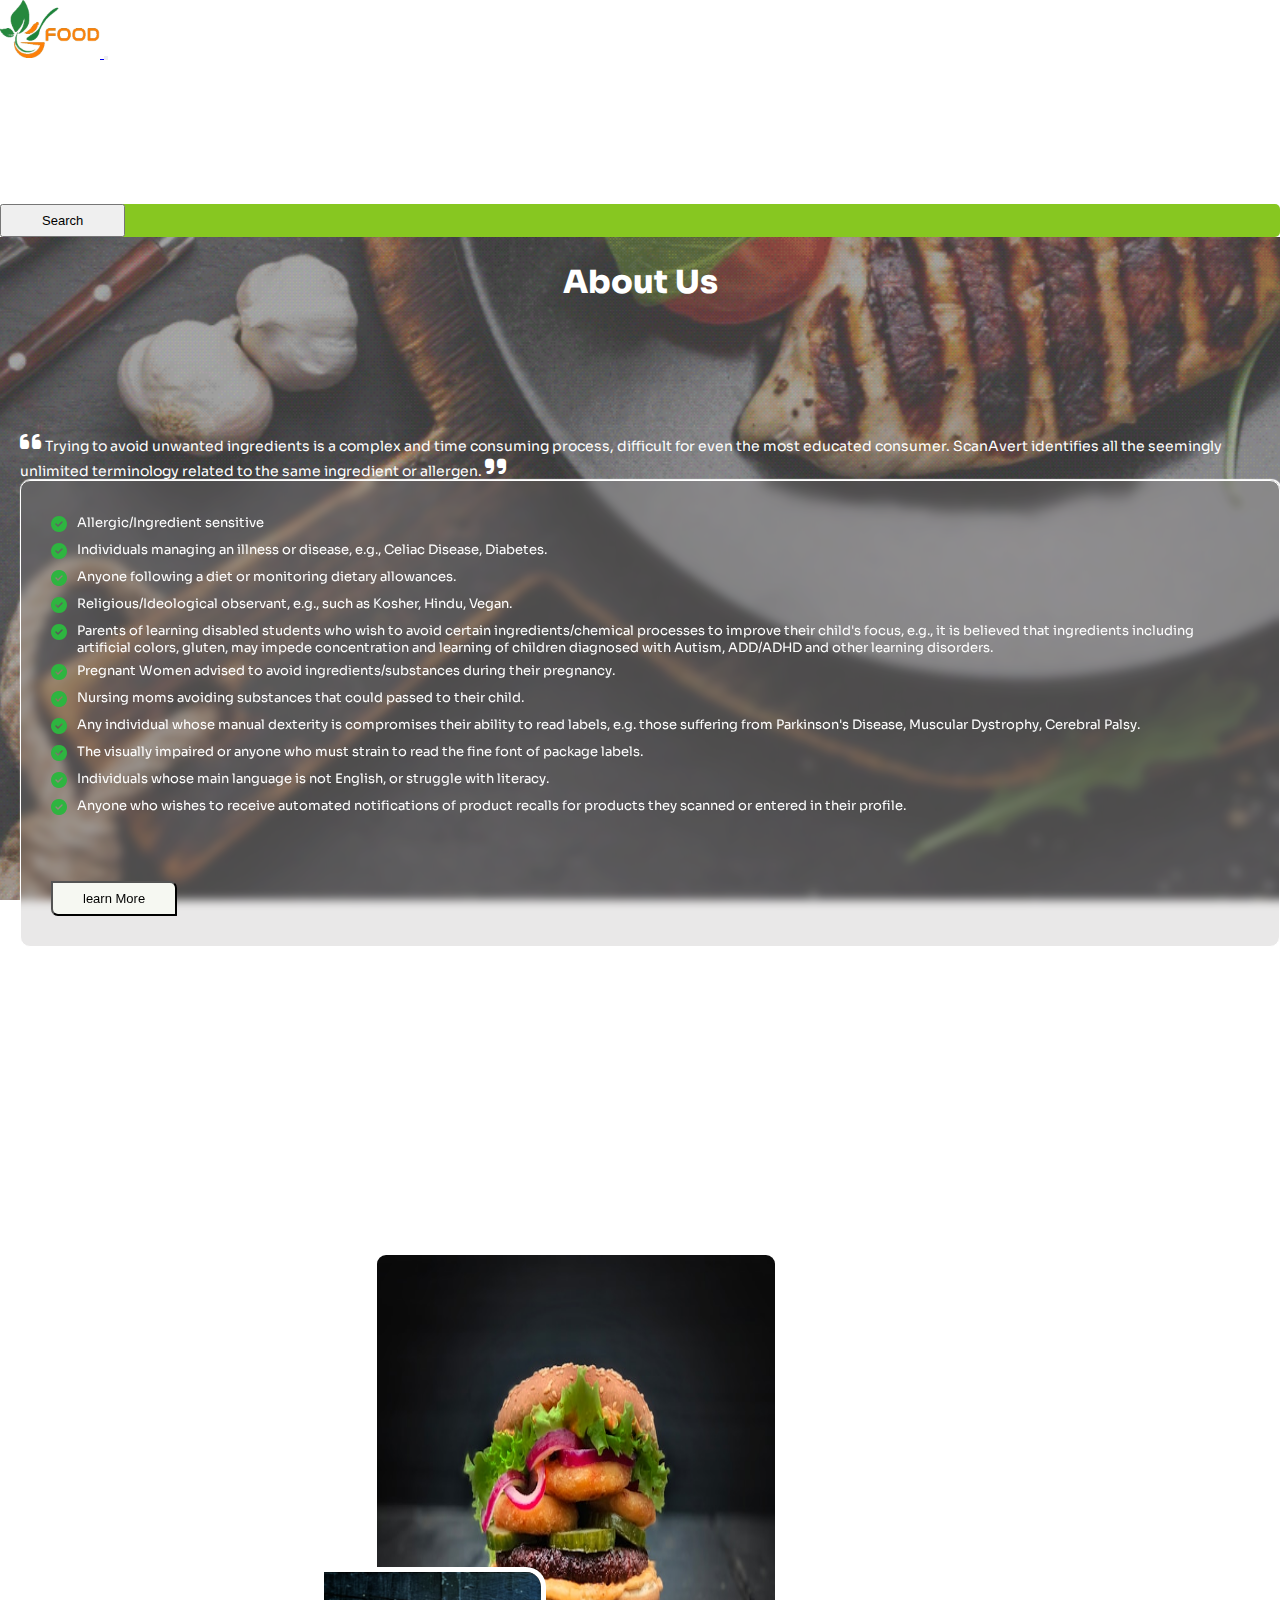
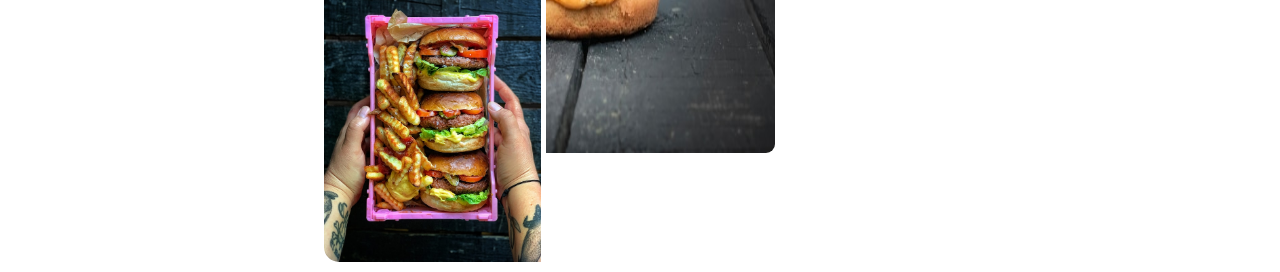
<file: about.html>
<!DOCTYPE html>
<html lang="en">
<head>
    <meta charset="UTF-8">
    <meta name="viewport" content="width=device-width, initial-scale=1.0">
    <title>About</title>
    <link href="https://cdn.jsdelivr.net/npm/bootstrap@5.0.2/dist/css/bootstrap.min.css" rel="stylesheet" integrity="sha384-EVSTQN3/azprG1Anm3QDgpJLIm9Nao0Yz1ztcQTwFspd3yD65VohhpuuCOmLASjC" crossorigin="anonymous">
    <link rel="stylesheet" href="assect/css/all.min.css">
    <link rel="stylesheet" href="assect/css/style.css">
    <link rel="stylesheet" href="assect/css/about.css">
</head>
<body>
    <nav class="navbar navbar-expand-lg navbar-light">
        <div class="container">
          <a class="navbar-brand" href="#">
            <img src="assect/img/logo.jpg" alt="" width="100px">
          </a>
          <button class="navbar-toggler" type="button" data-bs-toggle="collapse" data-bs-target="#navbarSupportedContent" aria-controls="navbarSupportedContent" aria-expanded="false" aria-label="Toggle navigation">
            <span class="navbar-toggler-icon">
               
            </span>
          </button>
          <div class="collapse navbar-collapse" id="navbarSupportedContent">
            <ul class="navbar-nav ms-auto m mb-2 mb-lg-0">
              <li class="nav-item">
                <a class="nav-link home" aria-current="page" href="index.html">Home</a>
              </li>
              <li class="nav-item">
                <a class="nav-link" aria-current="page" href="about.html">About Us</a>
              </li>
              <li class="nav-item">
                <a class="nav-link" aria-current="page" href="press.html">Press</a>
              </li>
              <li class="nav-item">
                <a class="nav-link" aria-current="page" href="Process.html">The Process</a>
              </li>
              <li class="nav-item">
                <a class="nav-link" aria-current="page" href="privacy.html">Privacy</a>
              </li>
              <li class="nav-item">
                <a class="nav-link" aria-current="page" href="Testimonials.html">Testimonials</a>
              </li>
              <li class="nav-item">
                <a class="nav-link" aria-current="page" href="contact.html">Contact</a>
              </li>
              <div class="button-area">
                <button class="btn button-area1" type="submit">Search</button>
              </div>
          </div>
        </div>
      </nav>

   <!-- ============= about star======== -->
   
<section>
    <div class="main_div">
        <div class="about">

        </div>
        <div>
        </div>
        <div class="about_header">
            <h1 class="About-text">About Us</h1>

            <div class="about0">
                <div class="container about-re">
                    <div class="row display">
                        <div class="col-md-6">
                            <p class="About-info">
                              <i class="fa-solid fa-quote-left"></i>
                              Trying to avoid unwanted ingredients is a complex and time consuming process, difficult for even the most educated consumer. ScanAvert identifies all the seemingly unlimited terminology related to the same ingredient or allergen.
                              <i class="fa-solid fa-quote-right"></i>
                            </p>
                            <div class="incon-box">
                                <div class="incon1">
                                    <div>
                                     <i class="fa-solid fa-circle-check"></i>
                                    </div>
                                    <div class="incon1-text">
                                      Allergic/Ingredient sensitive
                                    </div>
                                  </div>
                                  <div class="incon1">
                                    <div>
                                     <i class="fa-solid fa-circle-check"></i>
                                    </div>
                                    <div class="incon1-text">
                                      Individuals managing an illness or disease, e.g., Celiac Disease, Diabetes.
                                    </div>
                                  </div>
                                  <div class="incon1">
                                    <div>
                                     <i class="fa-solid fa-circle-check"></i>
                                    </div>
                                    <div class="incon1-text">
                                      Anyone following a diet or monitoring dietary allowances.
                                    </div>
                                  </div>
                                  <div class="incon1">
                                    <div>
                                     <i class="fa-solid fa-circle-check"></i>
                                    </div>
                                    <div class="incon1-text">
                                      Religious/Ideological observant, e.g., such as Kosher, Hindu, Vegan.
                                    </div>
                                  </div>
                                  <div class="incon1">
                                    <div>
                                     <i class="fa-solid fa-circle-check"></i>
                                    </div>
                                    <div class="incon1-text">
                                      Parents of learning disabled students who wish to avoid certain ingredients/chemical processes to improve their child's focus, e.g., it is believed that ingredients including artificial colors, gluten, may impede concentration and learning of children diagnosed with Autism, ADD/ADHD and other learning disorders.
                                    </div>  
                                  </div>

                                  <div class="incon1">
                                    <div>
                                     <i class="fa-solid fa-circle-check"></i>
                                    </div>
                                    <div class="incon1-text">
                                      Pregnant Women advised to avoid ingredients/substances during their pregnancy.
                                    </div>  
                                  </div>
                                  <div class="incon1">
                                    <div>
                                     <i class="fa-solid fa-circle-check"></i>
                                    </div>
                                    <div class="incon1-text">
                                      Nursing moms avoiding substances that could passed to their child.
                                    </div>  
                                  </div>
                                  <div class="incon1">
                                    <div>
                                     <i class="fa-solid fa-circle-check"></i>
                                    </div>
                                    <div class="incon1-text">
                                      Any individual whose manual dexterity is compromises their ability to read labels, e.g. those suffering from Parkinson's Disease, Muscular Dystrophy, Cerebral Palsy.
                                    </div>  
                                  </div>
                                  <div class="incon1">
                                    <div>
                                     <i class="fa-solid fa-circle-check"></i>
                                    </div>
                                    <div class="incon1-text">
                                      The visually impaired or anyone who must strain to read the fine font of package labels.
                                    </div>  
                                  </div>
                                  <div class="incon1">
                                    <div>
                                     <i class="fa-solid fa-circle-check"></i>
                                    </div>
                                    <div class="incon1-text">
                                      Individuals whose main language is not English, or struggle with literacy.
                                    </div>  
                                  </div>
                                  <div class="incon1">
                                    <div>
                                     <i class="fa-solid fa-circle-check"></i>
                                    </div>
                                    <div class="incon1-text">
                                      Anyone who wishes to receive automated notifications of product recalls for products they scanned or entered in their profile.
                                    </div>  
                                  </div>
                                  <div class="more_bnt">
                                    <button type="button" class="btn more">learn More</button>
                                  </div>
                
                            </div>
                        </div>
                        <div class="col-md-6">
                            <div class="about-img">
                                <div class="img-about">
                                    <img src="assect/img/about2.jpg" alt="" class="about2">
                                </div>
                                 <div class="img-about1">
                                    <img src="assect/img/about3.jpg"class="about3">
                                 </div>
                            </div>
                        </div>
                    </div>
                </div>
            </div>
        </div>
    </div>
</section>
   <!-- ============= about star======== -->
   <script src="https://cdn.jsdelivr.net/npm/@popperjs/core@2.9.2/dist/umd/popper.min.js" integrity="sha384-IQsoLXl5PILFhosVNubq5LC7Qb9DXgDA9i+tQ8Zj3iwWAwPtgFTxbJ8NT4GN1R8p" crossorigin="anonymous"></script>
   <script src="https://cdn.jsdelivr.net/npm/bootstrap@5.0.2/dist/js/bootstrap.min.js" integrity="sha384-cVKIPhGWiC2Al4u+LWgxfKTRIcfu0JTxR+EQDz/bgldoEyl4H0zUF0QKbrJ0EcQF" crossorigin="anonymous"></script>
</body>
</html>
</file>
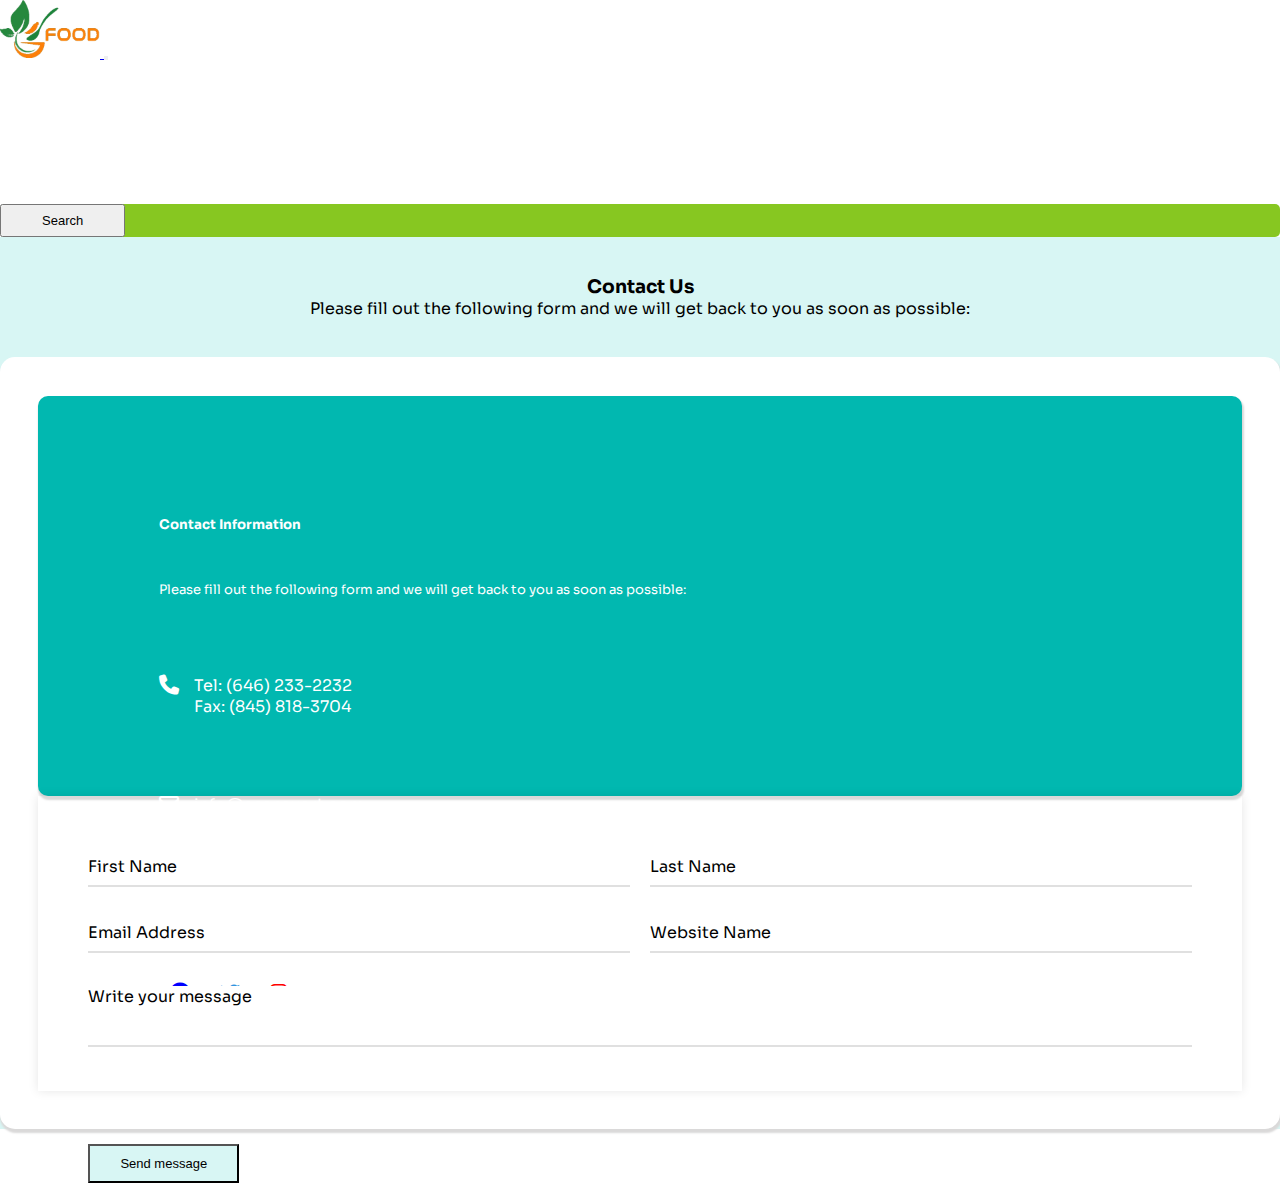
<file: contact.html>
<!DOCTYPE html>
<html lang="en">
<head>
    <meta charset="UTF-8">
    <meta name="viewport" content="width=device-width, initial-scale=1.0">
    <title>Contact</title>
    <link href="https://cdn.jsdelivr.net/npm/bootstrap@5.0.2/dist/css/bootstrap.min.css" rel="stylesheet" integrity="sha384-EVSTQN3/azprG1Anm3QDgpJLIm9Nao0Yz1ztcQTwFspd3yD65VohhpuuCOmLASjC" crossorigin="anonymous">
    <link rel="stylesheet" href="assect/css/all.min.css">
    <link rel="stylesheet" href="assect/css/contact.css">
    <link rel="stylesheet" href="assect/css/style.css">
</head>
<body>
  <nav class="navbar navbar-expand-lg navbar-light">
    <div class="container">
      <a class="navbar-brand" href="#">
        <img src="assect/img/logo.jpg" alt="" width="100px">
      </a>
      <button class="navbar-toggler" type="button" data-bs-toggle="collapse" data-bs-target="#navbarSupportedContent" aria-controls="navbarSupportedContent" aria-expanded="false" aria-label="Toggle navigation">
        <span class="navbar-toggler-icon">
           
        </span>
      </button>
      <div class="collapse navbar-collapse" id="navbarSupportedContent">
        <ul class="navbar-nav ms-auto m mb-2 mb-lg-0">
          <li class="nav-item">
            <a class="nav-link home" aria-current="page" href="index.html">Home</a>
          </li>
          <li class="nav-item">
            <a class="nav-link" aria-current="page" href="about.html">About Us</a>
          </li>
          <li class="nav-item">
            <a class="nav-link" aria-current="page" href="press.html">Press</a>
          </li>
          <li class="nav-item">
            <a class="nav-link" aria-current="page" href="Process.html">The Process</a>
          </li>
          <li class="nav-item">
            <a class="nav-link" aria-current="page" href="privacy.html">Privacy</a>
          </li>
          <li class="nav-item">
            <a class="nav-link" aria-current="page" href="Testimonials.html">Testimonials</a>
          </li>
          <li class="nav-item">
            <a class="nav-link" aria-current="page" href="contact.html">Contact</a>
          </li>
          <div class="button-area">
            <button class="btn button-area1" type="submit">Search</button>
          </div>
      </div>
    </div>
  </nav>

      <!-- ========contact star============= -->

    <section>
     <div class="contact_header">
        <div class="container">
          <div class="contact_text">
            <h3 class="contact">
              Contact Us
            </h3>
            <p>
              Please fill out the following form and we will
              get back to you as soon as possible:
            </p>
          </div>
          <div class="contact_info">
            <div class="row">
             <div class="col-md-4">
              <div class="box-contact"> 
                <div class="box-contact1">
                <h5 class="Information ">
                 Contact Information 
                </h5>
                <p class="info-co">
                  Please fill out the following form and we will
                  get back to you as soon as possible:
                </p>
                <div class="namber">
                 <div><i class="fa-solid fa-phone"></i></div>
                 <div><p>Tel: (646) 233-2232 <br>Fax: (845) 818-3704
                 </p></div>
                </div>
                <div class="namber">
                 <div><i class="fa-regular fa-envelope"></i></div>
                 <div><p> info@scanavert.com
                </p></div>
                </div>
                <div class="namber">
                 <div><i class="fa-solid fa-location-dot"></i></div>
                 <div>65 Broadway, suite 604
                  New York, NY 10006
                  USA</div>
                </div>
             
                  <div class="info-incon0">
                   <div class="info-incon1 incon">
                    <a href="#"><i class="fa-brands fa-facebook"></i></a>
                   </div>
                   <div class="info-incon1 incon">
                    <a href="#"> <i class="fa-brands fa-twitter"></i></a>
                   </div>
                   <div class="info-incon1 incon">
                    <a href="#"><i class="fa-brands fa-instagram"></i></a>
                   </div>
                 </div>
                 </div>
                </div>
              </div>
              <div class="col-md-8">
                <div class="contact-area">
                  <div class="contact-info1">

                    <div class="container1">
                      <form action="#">
                         <div class="form-row">
                            <div class="input-data">
                               <input type="text" required>
                               <div class="underline"></div>
                               <label for="">First Name</label>
                            </div>
                            <div class="input-data">
                               <input type="text" required>
                               <div class="underline"></div>
                               <label for="">Last Name</label>
                            </div>
                         </div>
                         <div class="form-row">
                            <div class="input-data">
                               <input type="text" required>
                               <div class="underline"></div>
                               <label for="">Email Address</label>
                            </div>
                            <div class="input-data">
                               <input type="text" required>
                               <div class="underline"></div>
                               <label for="">Website Name</label>
                            </div>
                         </div>
                         <div class="form-row">
                         <div class="input-data textarea">
                            <textarea rows="8" cols="80" required></textarea>
                            <br />
                            <div class="underline"></div>
                            <label for="">Write your message</label>
                            <br />
                            <div class="Send_bnt">
                              <button type="button" class="btn Send">Send message</button>
                            </div>
                      </form>
                      </div>

                  </div>
                </div>
              </div>
             </div>
          </div>
        <div>
      </div>

     </div>
    </section>
      <!-- ========contact end============= -->



    <script src="https://cdn.jsdelivr.net/npm/@popperjs/core@2.9.2/dist/umd/popper.min.js" integrity="sha384-IQsoLXl5PILFhosVNubq5LC7Qb9DXgDA9i+tQ8Zj3iwWAwPtgFTxbJ8NT4GN1R8p" crossorigin="anonymous"></script>
    <script src="https://cdn.jsdelivr.net/npm/bootstrap@5.0.2/dist/js/bootstrap.min.js" integrity="sha384-cVKIPhGWiC2Al4u+LWgxfKTRIcfu0JTxR+EQDz/bgldoEyl4H0zUF0QKbrJ0EcQF" crossorigin="anonymous"></script>
</body>
</html>
</file>
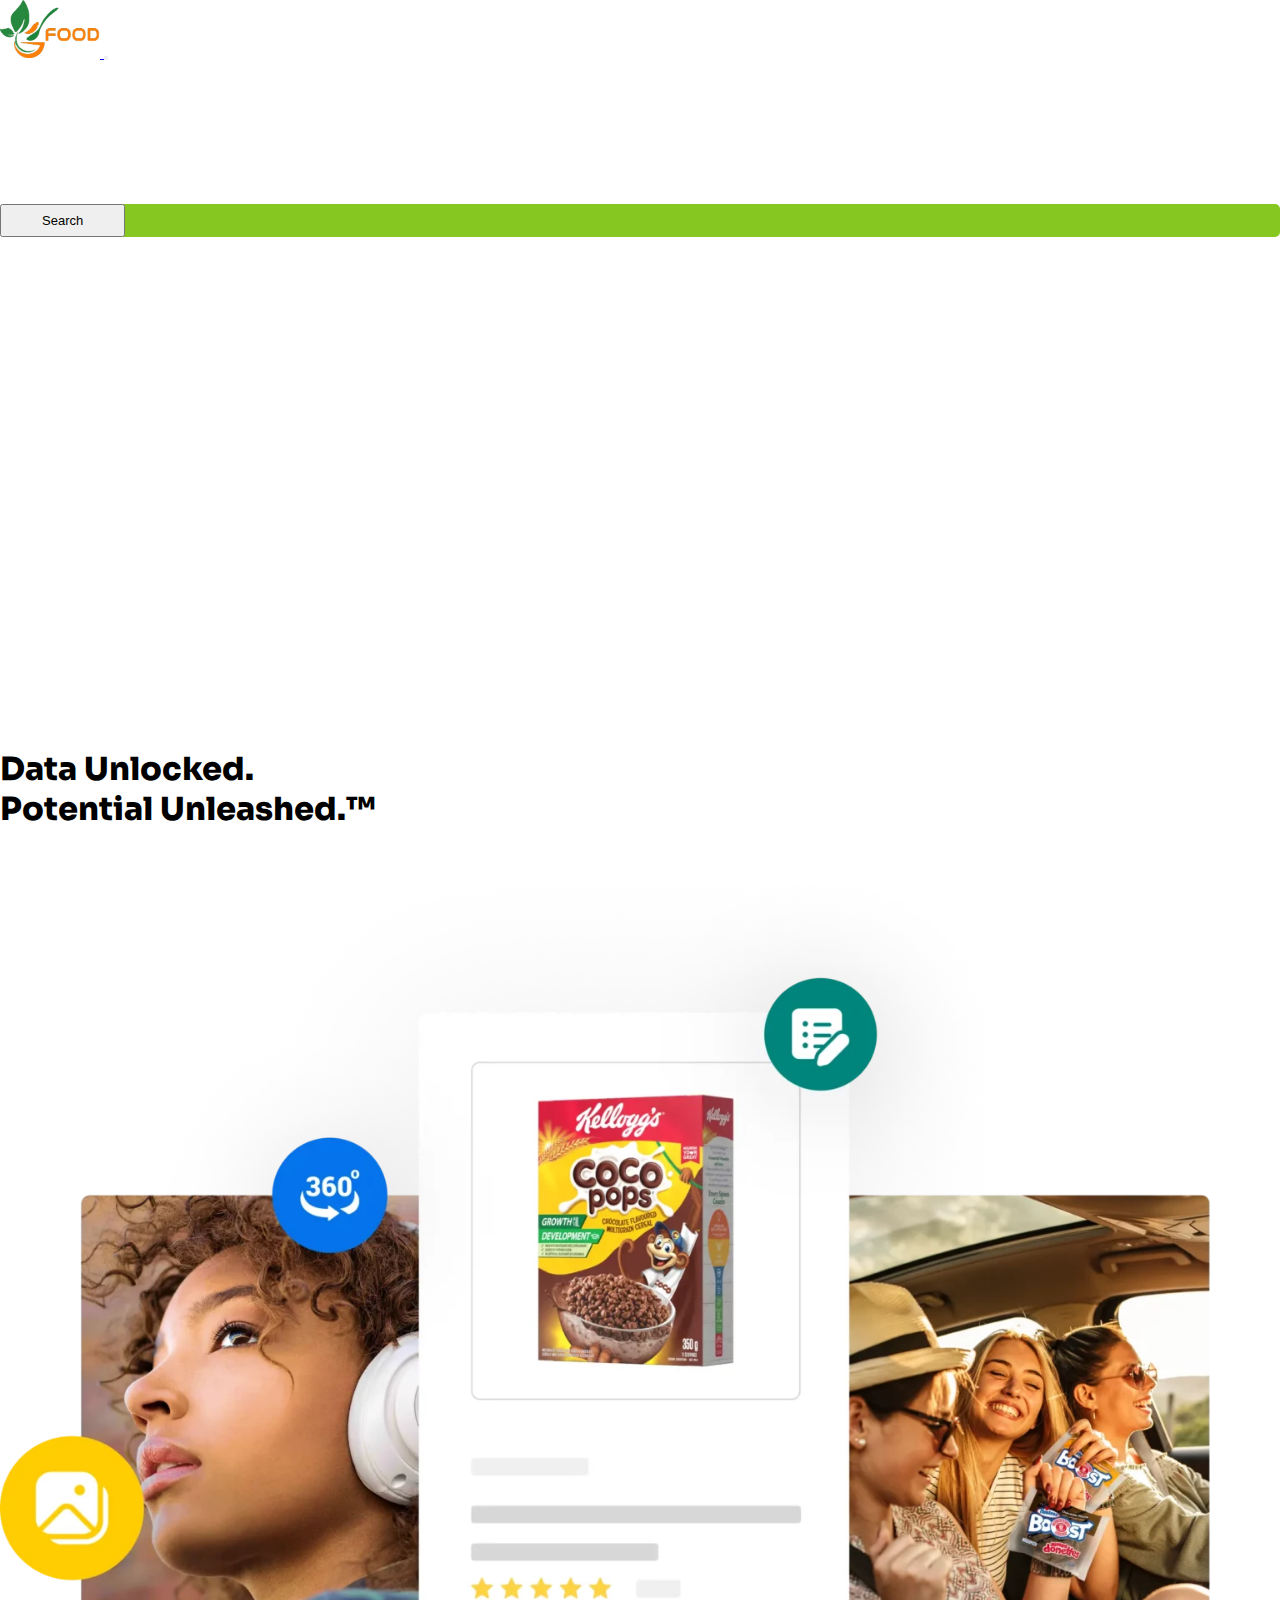
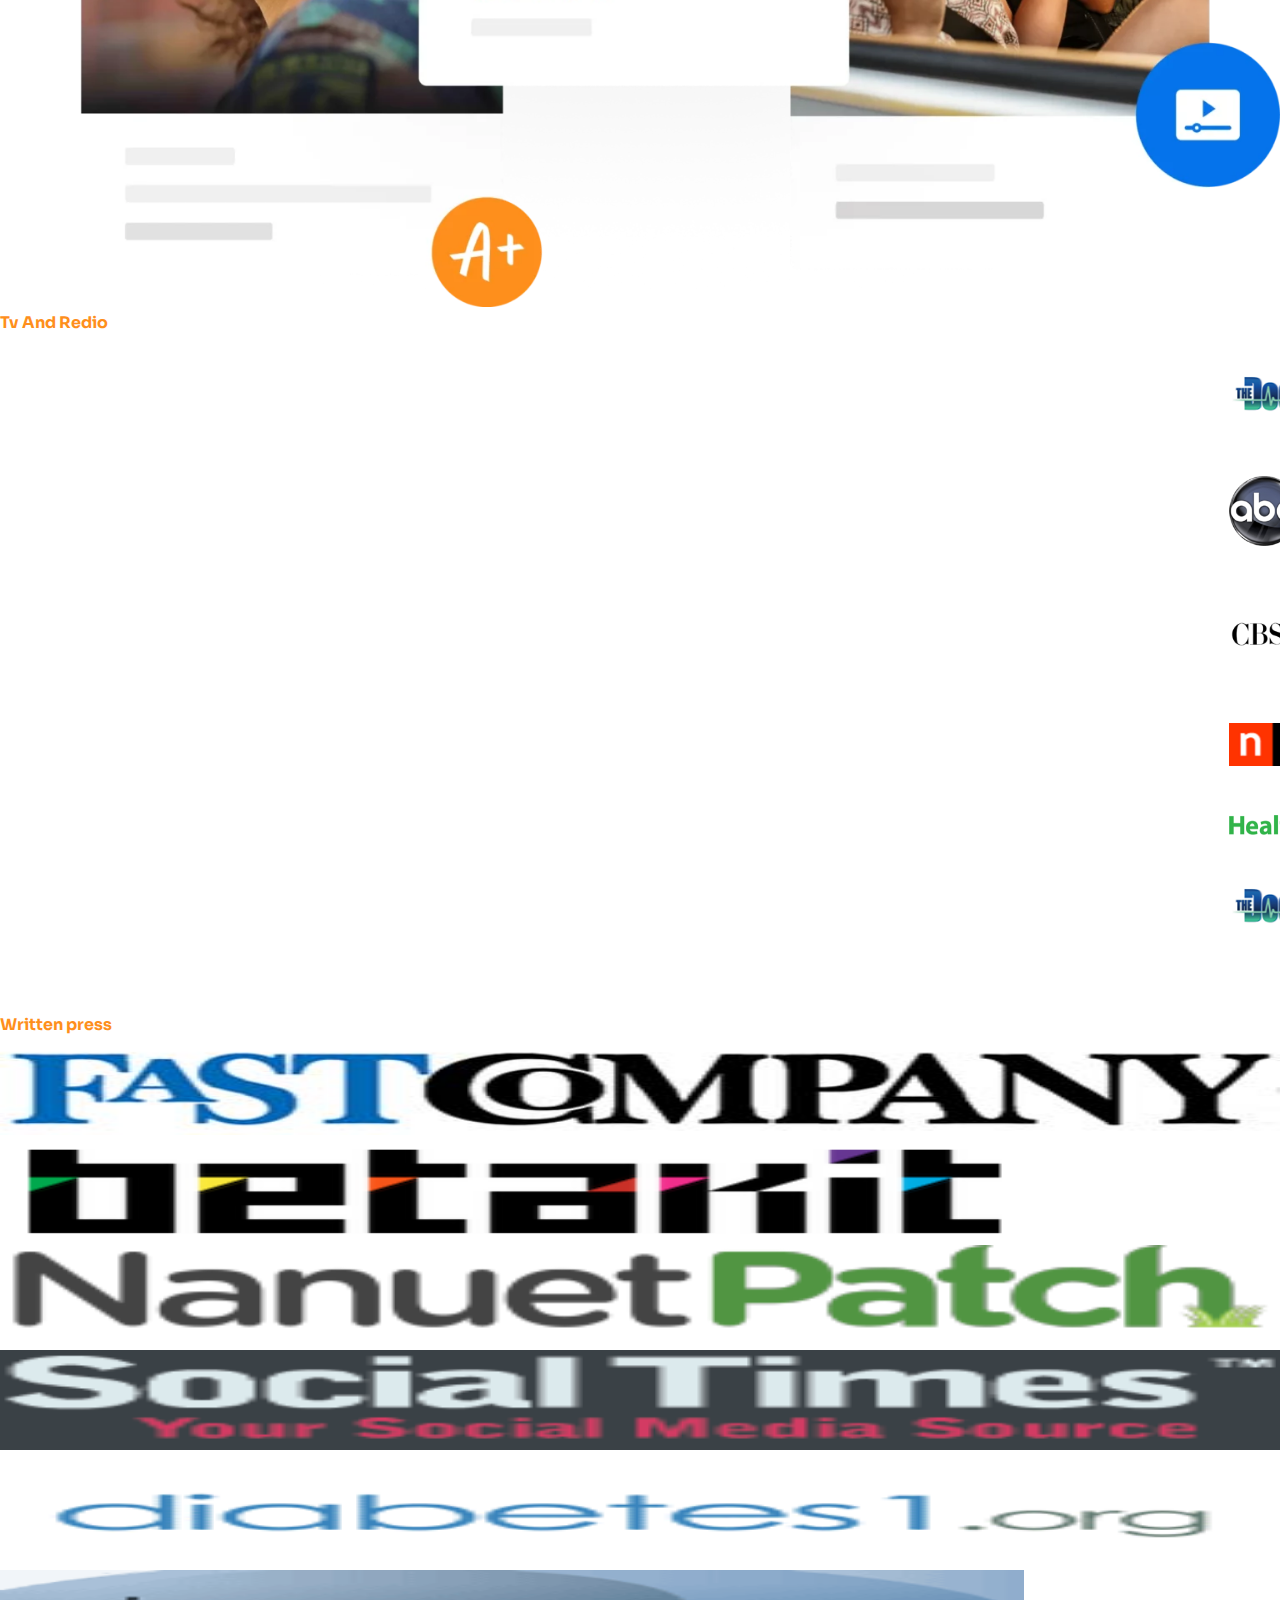
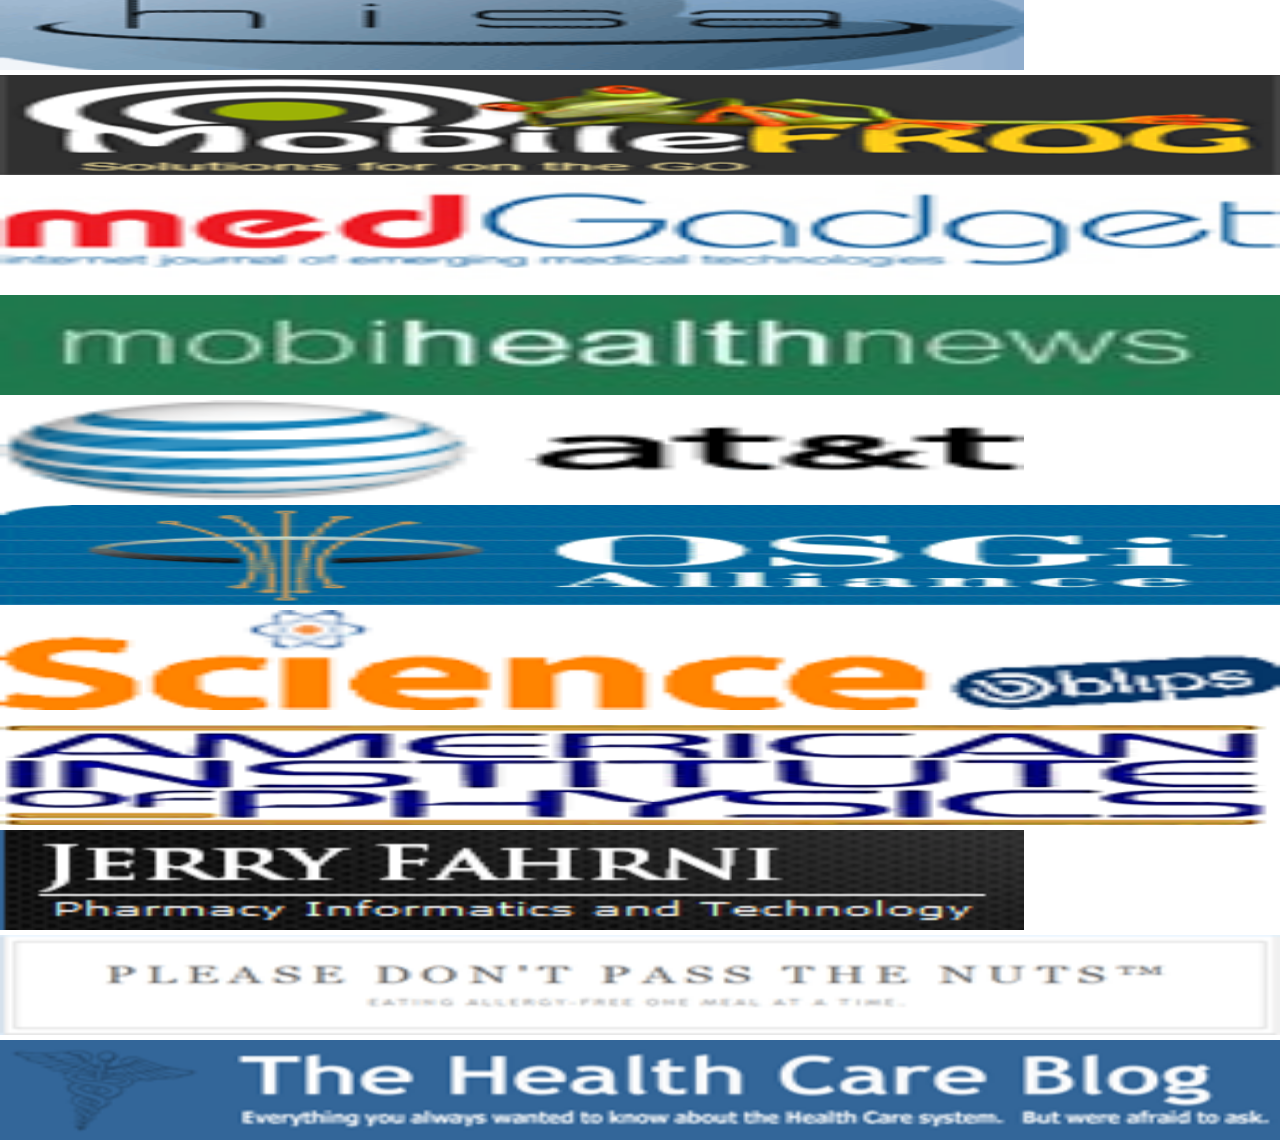
<file: press.html>
<!DOCTYPE html>
<html lang="en">
<head>
    <meta charset="UTF-8">
    <meta name="viewport" content="width=device-width, initial-scale=1.0">
    <title>press</title>
    <link href="https://cdn.jsdelivr.net/npm/bootstrap@5.0.2/dist/css/bootstrap.min.css" rel="stylesheet" integrity="sha384-EVSTQN3/azprG1Anm3QDgpJLIm9Nao0Yz1ztcQTwFspd3yD65VohhpuuCOmLASjC" crossorigin="anonymous">
    <link rel="stylesheet" href="assect/css/all.min.css">
    <link rel="stylesheet" href="assect/css/style.css">
    <link rel="stylesheet" href="assect/css/press.css">
</head>
<body>
    <nav class="navbar navbar-expand-lg navbar-light">
        <div class="container">
          <a class="navbar-brand" href="#">
            <img src="assect/img/logo.jpg" alt="" width="100px">
          </a>
          <button class="navbar-toggler" type="button" data-bs-toggle="collapse" data-bs-target="#navbarSupportedContent" aria-controls="navbarSupportedContent" aria-expanded="false" aria-label="Toggle navigation">
            <span class="navbar-toggler-icon">
               
            </span>
          </button>
          <div class="collapse navbar-collapse" id="navbarSupportedContent">
            <ul class="navbar-nav ms-auto m mb-2 mb-lg-0">
              <li class="nav-item">
                <a class="nav-link home" aria-current="page" href="index.html">Home</a>
              </li>
              <li class="nav-item">
                <a class="nav-link" aria-current="page" href="about.html">About Us</a>
              </li>
              <li class="nav-item">
                <a class="nav-link" aria-current="page" href="press.html">Press</a>
              </li>
              <li class="nav-item">
                <a class="nav-link" aria-current="page" href="Process.html">The Process</a>
              </li>
              <li class="nav-item">
                <a class="nav-link" aria-current="page" href="privacy.html">Privacy</a>
              </li>
              <li class="nav-item">
                <a class="nav-link" aria-current="page" href="Testimonials.html">Testimonials</a>
              </li>
              <li class="nav-item">
                <a class="nav-link" aria-current="page" href="contact.html">Contact</a>
              </li>
              <div class="button-area">
                <button class="btn button-area1" type="submit">Search</button>
              </div>
          </div>
        </div>
      </nav>
      <!-- =========press star======== -->
      <section>
        <div class="press-header">
          <div class="container">
            <div class="row">
                <div class="col-md-6">
                    <div class="press-area">
                        <h1 class="Data ">
                            Data Unlocked.<br>Potential Unleashed.™
                        </h1>
                    </div>
                </div>
                <div class="col-md-6">
                    <img src="assect/img/press.jpg" alt=""class="press-img">
                </div>
            </div>
          </div>
          <div class="container">
            <div class="row">
                <div>
                    <h4 class="Redio">
                        Tv And Redio
                    </h4>
                </div>
                <div class="col-md-2">
                    <marquee behavior="scroll" direction="left">
                        <img src="assect/img/logo1.jpg" alt="" width="130px">
                    </marquee>
                </div>
                <div class="col-md-2">
                    <marquee behavior="scroll" direction="left">
                        <img src="assect/img/logo2.jpg" alt="" width="70px">
                    </marquee>
                </div>
                <div class="col-md-2">
                    <marquee behavior="scroll" direction="left">
                        <img src="assect/img/logo3.jpg" alt="" width="80px">
                    </marquee>
                </div>
                <div class="col-md-2">
                    <marquee behavior="scroll" direction="left">
                        <img src="assect/img/logo4.jpg" alt="" width="130px">
                    </marquee>
                </div>
                <div class="col-md-2">
                    <marquee behavior="scroll" direction="left">
                        <img src="assect/img/logo5.jpg" alt="" width="140px">
                    </marquee>
                </div>
                <div class="col-md-2">
                    <marquee behavior="scroll" direction="left">
                        <img src="assect/img/logo1.jpg" alt="" width="130px">
                    </marquee>
                </div>
            </div>
          </div>
        </div>
      </section>
      <!-- =========press end======== -->

      <section>
           <div class="box-area">
             <div class="container">
                <div>
                    <h4 class="Written">
                        Written press
                    </h4>
                </div>
                <div class="row">
                    <div class="col-md-3">
                        <div class="card">
                            <div class="card-body">
                              <img src="assect/img/press0.jpg" alt="" width="100%" height="100vh">
                            </div>
                          </div>
                    </div>
                    <div class="col-md-3">
                        <div class="card">
                            <div class="card-body">
                                <img src="assect/img/press1.jpg" alt="" width="80%"height="100vh">
                            </div>
                          </div>
                    </div>
                    <div class="col-md-3">
                        <div class="card">
                        <div class="card-body">
                            <img src="assect/img/press2.jpg" alt=""width="100%" height="100vh">
                        </div>
                      </div>
                    </div>
                    <div class="col-md-3">
                        <div class="card">
                            <div class="card-body">
                                <img src="assect/img/press3.jpg" alt="" width="100%" height="100vh">
                            </div>
                          </div>
                    </div>
                </div>
                    <div class="press-div"></div>
         
                <div class="row">
                    <div class="col-md-3">
                        <div class="card">
                            <div class="card-body">
                              <img src="assect/img/pres4.jpg" alt="" width="100%" height="100vh">
                            </div>
                          </div>
                    </div>
                    <div class="col-md-3">
                        <div class="card">
                            <div class="card-body">
                                <img src="assect/img/press5.jpg" alt="" width="80%"height="100vh">
                            </div>
                          </div>
                    </div>
                    <div class="col-md-3">
                        <div class="card">
                        <div class="card-body">
                            <img src="assect/img/press6.jpg" alt=""width="100%" height="100vh">
                        </div>
                      </div></div>
                    <div class="col-md-3">
                        <div class="card">
                            <div class="card-body">
                                <img src="assect/img/press7.jpg" alt="" width="100%" height="100vh">
                            </div>
                          </div>
                    </div>
                </div>
                    
                <div class="press-div"></div>

                <div class="row">
                    <div class="col-md-3">
                        <div class="card">
                            <div class="card-body">
                              <img src="assect/img/press8.jpg" alt="" width="100%" height="100vh">
                            </div>
                          </div>
                    </div>
                    <div class="col-md-3">
                        <div class="card">
                            <div class="card-body">
                                <img src="assect/img/press9.jpg" alt="" width="80%"height="100vh">
                            </div>
                          </div>
                    </div>
                    <div class="col-md-3">
                        <div class="card">
                        <div class="card-body">
                            <img src="assect/img/press10.jpg" alt=""width="100%" height="100vh">
                        </div>
                      </div></div>
                    <div class="col-md-3">
                        <div class="card">
                            <div class="card-body">
                                <img src="assect/img/press11.jpg" alt="" width="100%" height="100vh">
                            </div>
                          </div>
                    </div>
                </div>

                <div class="press-div"></div>

                <div class="row">
                    <div class="col-md-3">
                        <div class="card">
                            <div class="card-body">
                              <img src="assect/img/press12.jpg" alt="" width="100%" height="100vh">
                            </div>
                          </div>
                    </div>
                    <div class="col-md-3">
                        <div class="card">
                            <div class="card-body">
                                <img src="assect/img/press13.jpg" alt="" width="80%"height="100vh">
                            </div>
                          </div>
                    </div>
                    <div class="col-md-3">
                        <div class="card">
                        <div class="card-body">
                            <img src="assect/img/press14.jpg" alt=""width="100%" height="100vh">
                        </div>
                      </div></div>
                    <div class="col-md-3">
                        <div class="card">
                            <div class="card-body">
                                <img src="assect/img/press15.jpg" alt="" width="100%" height="100vh">
                            </div>
                          </div>
                    </div>
                </div>
             </div>

             
             
      </section>







    <script src="https://cdn.jsdelivr.net/npm/@popperjs/core@2.9.2/dist/umd/popper.min.js" integrity="sha384-IQsoLXl5PILFhosVNubq5LC7Qb9DXgDA9i+tQ8Zj3iwWAwPtgFTxbJ8NT4GN1R8p" crossorigin="anonymous"></script>
    <script src="https://cdn.jsdelivr.net/npm/bootstrap@5.0.2/dist/js/bootstrap.min.js" integrity="sha384-cVKIPhGWiC2Al4u+LWgxfKTRIcfu0JTxR+EQDz/bgldoEyl4H0zUF0QKbrJ0EcQF" crossorigin="anonymous"></script>
</body>
</html>
</file>
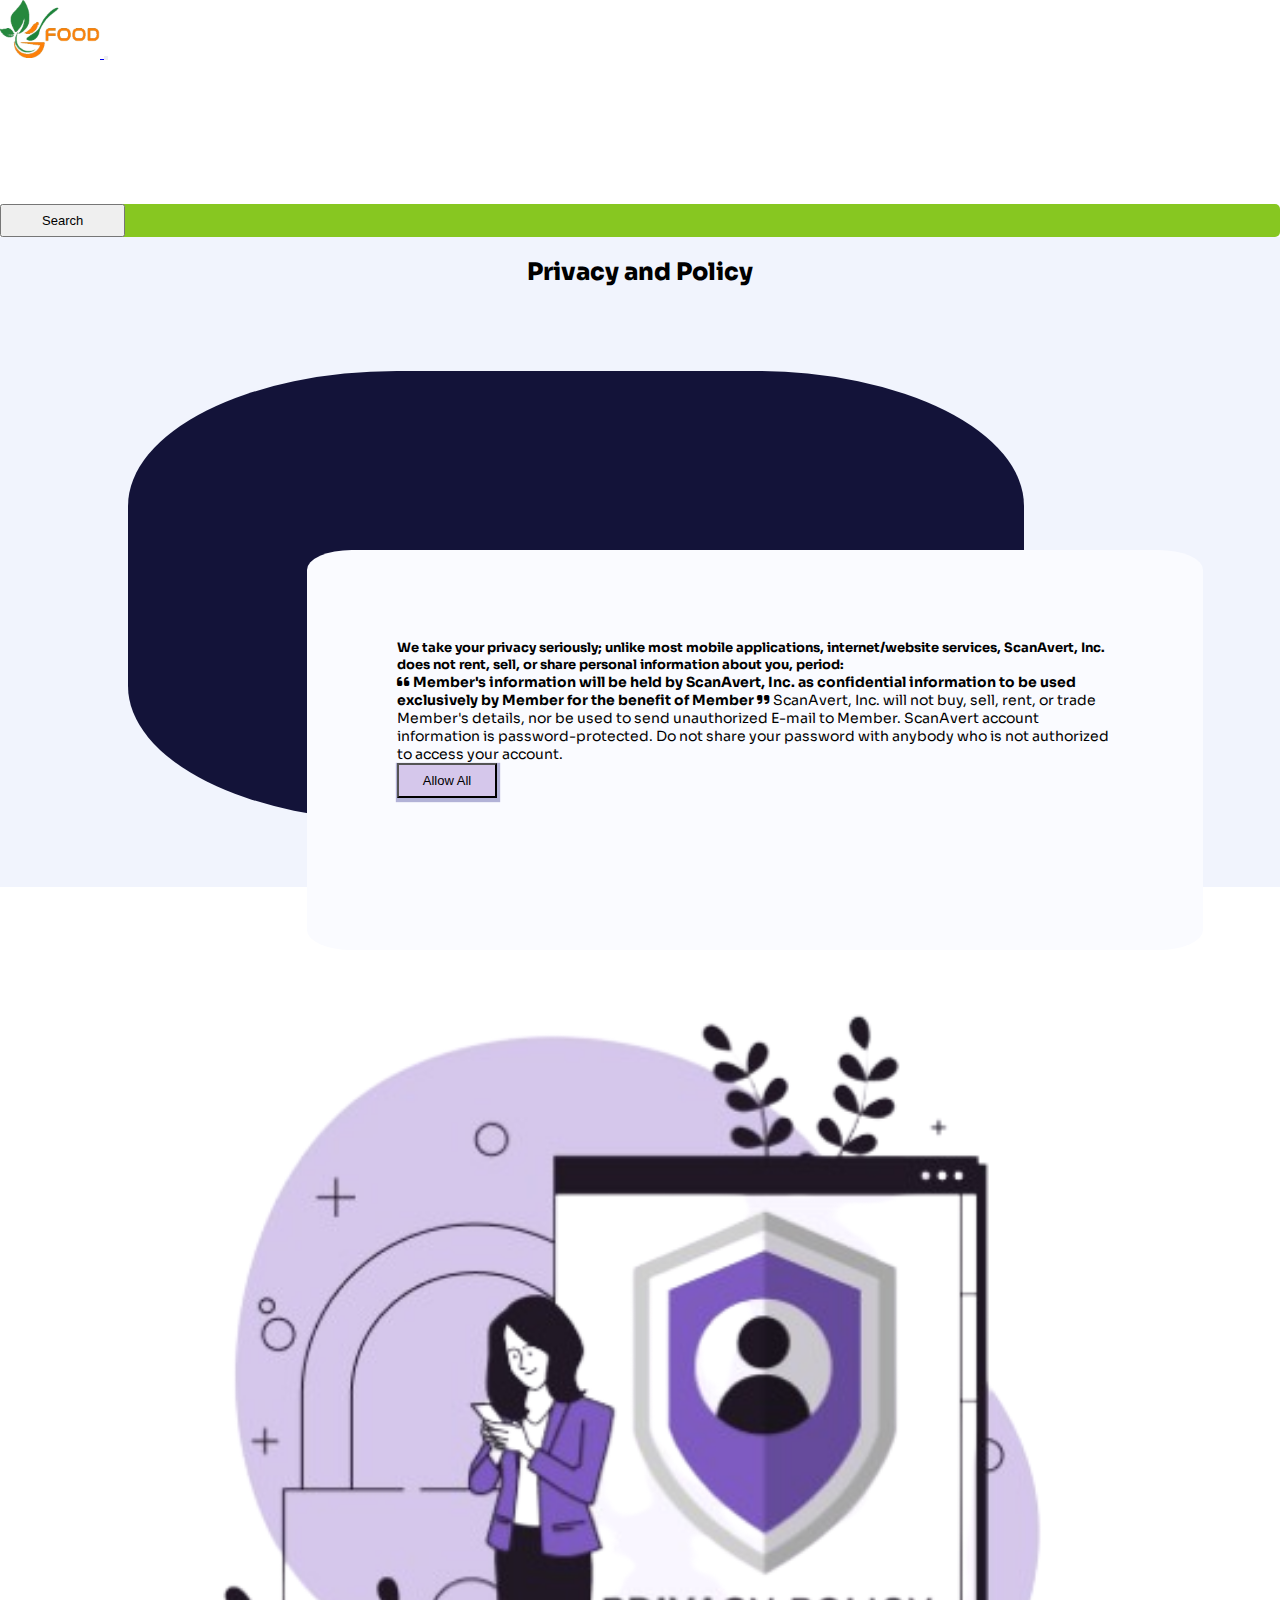
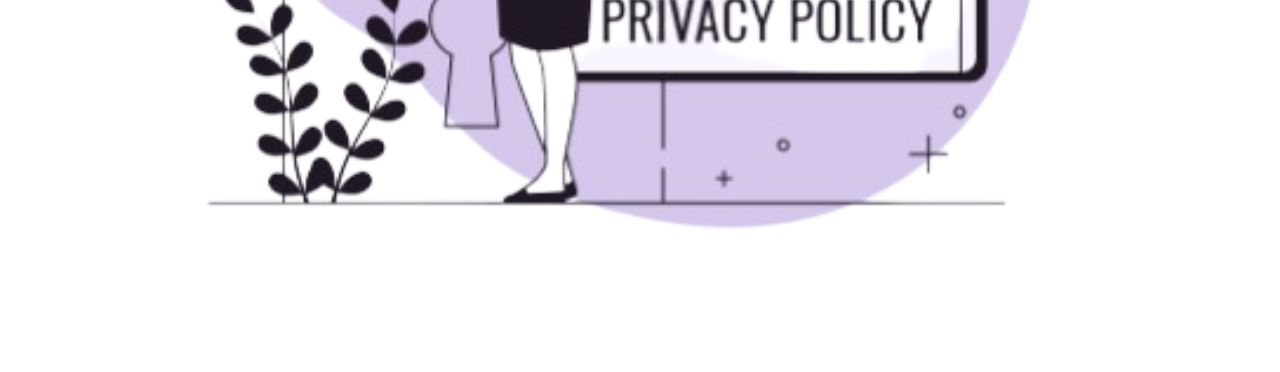
<file: privacy.html>
<!DOCTYPE html>
<html lang="en">
<head>
    <meta charset="UTF-8">
    <meta name="viewport" content="width=device-width, initial-scale=1.0">
    <title>Privacy</title>
    <link href="https://cdn.jsdelivr.net/npm/bootstrap@5.0.2/dist/css/bootstrap.min.css" rel="stylesheet" integrity="sha384-EVSTQN3/azprG1Anm3QDgpJLIm9Nao0Yz1ztcQTwFspd3yD65VohhpuuCOmLASjC" crossorigin="anonymous">
    <link rel="stylesheet" href="assect/css/all.min.css">
    <link rel="stylesheet" href="assect/css/style.css">
    <link rel="stylesheet" href="assect/css/privacy.css">
<body>
    <nav class="navbar navbar-expand-lg navbar-light">
        <div class="container">
          <a class="navbar-brand" href="#">
            <img src="assect/img/logo.jpg" alt="" width="100px">
          </a>
          <button class="navbar-toggler" type="button" data-bs-toggle="collapse" data-bs-target="#navbarSupportedContent" aria-controls="navbarSupportedContent" aria-expanded="false" aria-label="Toggle navigation">
            <span class="navbar-toggler-icon">
               
            </span>
          </button>
          <div class="collapse navbar-collapse" id="navbarSupportedContent">
            <ul class="navbar-nav ms-auto m mb-2 mb-lg-0">
              <li class="nav-item">
                <a class="nav-link home" aria-current="page" href="index.html">Home</a>
              </li>
              <li class="nav-item">
                <a class="nav-link" aria-current="page" href="about.html">About Us</a>
              </li>
              <li class="nav-item">
                <a class="nav-link" aria-current="page" href="press.html">Press</a>
              </li>
              <li class="nav-item">
                <a class="nav-link" aria-current="page" href="Process.html">The Process</a>
              </li>
              <li class="nav-item">
                <a class="nav-link" aria-current="page" href="privacy.html">Privacy</a>
              </li>
              <li class="nav-item">
                <a class="nav-link" aria-current="page" href="Testimonials.html">Testimonials</a>
              </li>
              <li class="nav-item">
                <a class="nav-link" aria-current="page" href="contact.html">Contact</a>
              </li>
              <div class="button-area">
                <button class="btn button-area1" type="submit">Search</button>
              </div>
          </div>
        </div>
      </nav>
<section class="Privacy_bg">
     <div class="container">
      <div class="row">
        <div class="col-md">
          <div class="Privacy-box">
            <h2 class="Privacy">
              Privacy and Policy
            </h2>
          </div>
        </div>
      </div>
     </div>
     <div class="container">
      <div class="row">
        <div class="col-md-6">
           <div class="Policy_area">
            <div class="Policy_text">
              <h6 class="Policy_text1">
                We take your privacy seriously; unlike most mobile applications, internet/website services, ScanAvert, Inc. does not rent, sell, or share personal information about you, period:
              </h6>
              <p class="Policy_text2"><span class="Policy_text3">
                <i class="fa-solid fa-quote-left"></i>
                Member's information will be held by ScanAvert, Inc. as confidential information to be used exclusively by Member for the benefit of Member
                <i class="fa-solid fa-quote-right"></i>
                </span> 
                ScanAvert, Inc. will not buy, sell, rent, or trade Member's details, nor be used to send unauthorized E-mail to Member. ScanAvert account information is password-protected. Do not share your password with anybody who is not authorized to access your account. 

              </p>
              <div>
                <button type="button" class="btn Allow ">Allow All</button>
              </div>
            </div>
           </div>
        </div>
        <div class="col-md-6">
          <div class="Policy_img">
            <img src="assect/img/p.png" alt="" width="100%">
          </div>
        </div>
      </div>
     </div>
</section>


    
      <script src="https://cdn.jsdelivr.net/npm/@popperjs/core@2.9.2/dist/umd/popper.min.js" integrity="sha384-IQsoLXl5PILFhosVNubq5LC7Qb9DXgDA9i+tQ8Zj3iwWAwPtgFTxbJ8NT4GN1R8p" crossorigin="anonymous"></script>
      <script src="https://cdn.jsdelivr.net/npm/bootstrap@5.0.2/dist/js/bootstrap.min.js" integrity="sha384-cVKIPhGWiC2Al4u+LWgxfKTRIcfu0JTxR+EQDz/bgldoEyl4H0zUF0QKbrJ0EcQF" crossorigin="anonymous"></script>
</body>
</html>
</file>
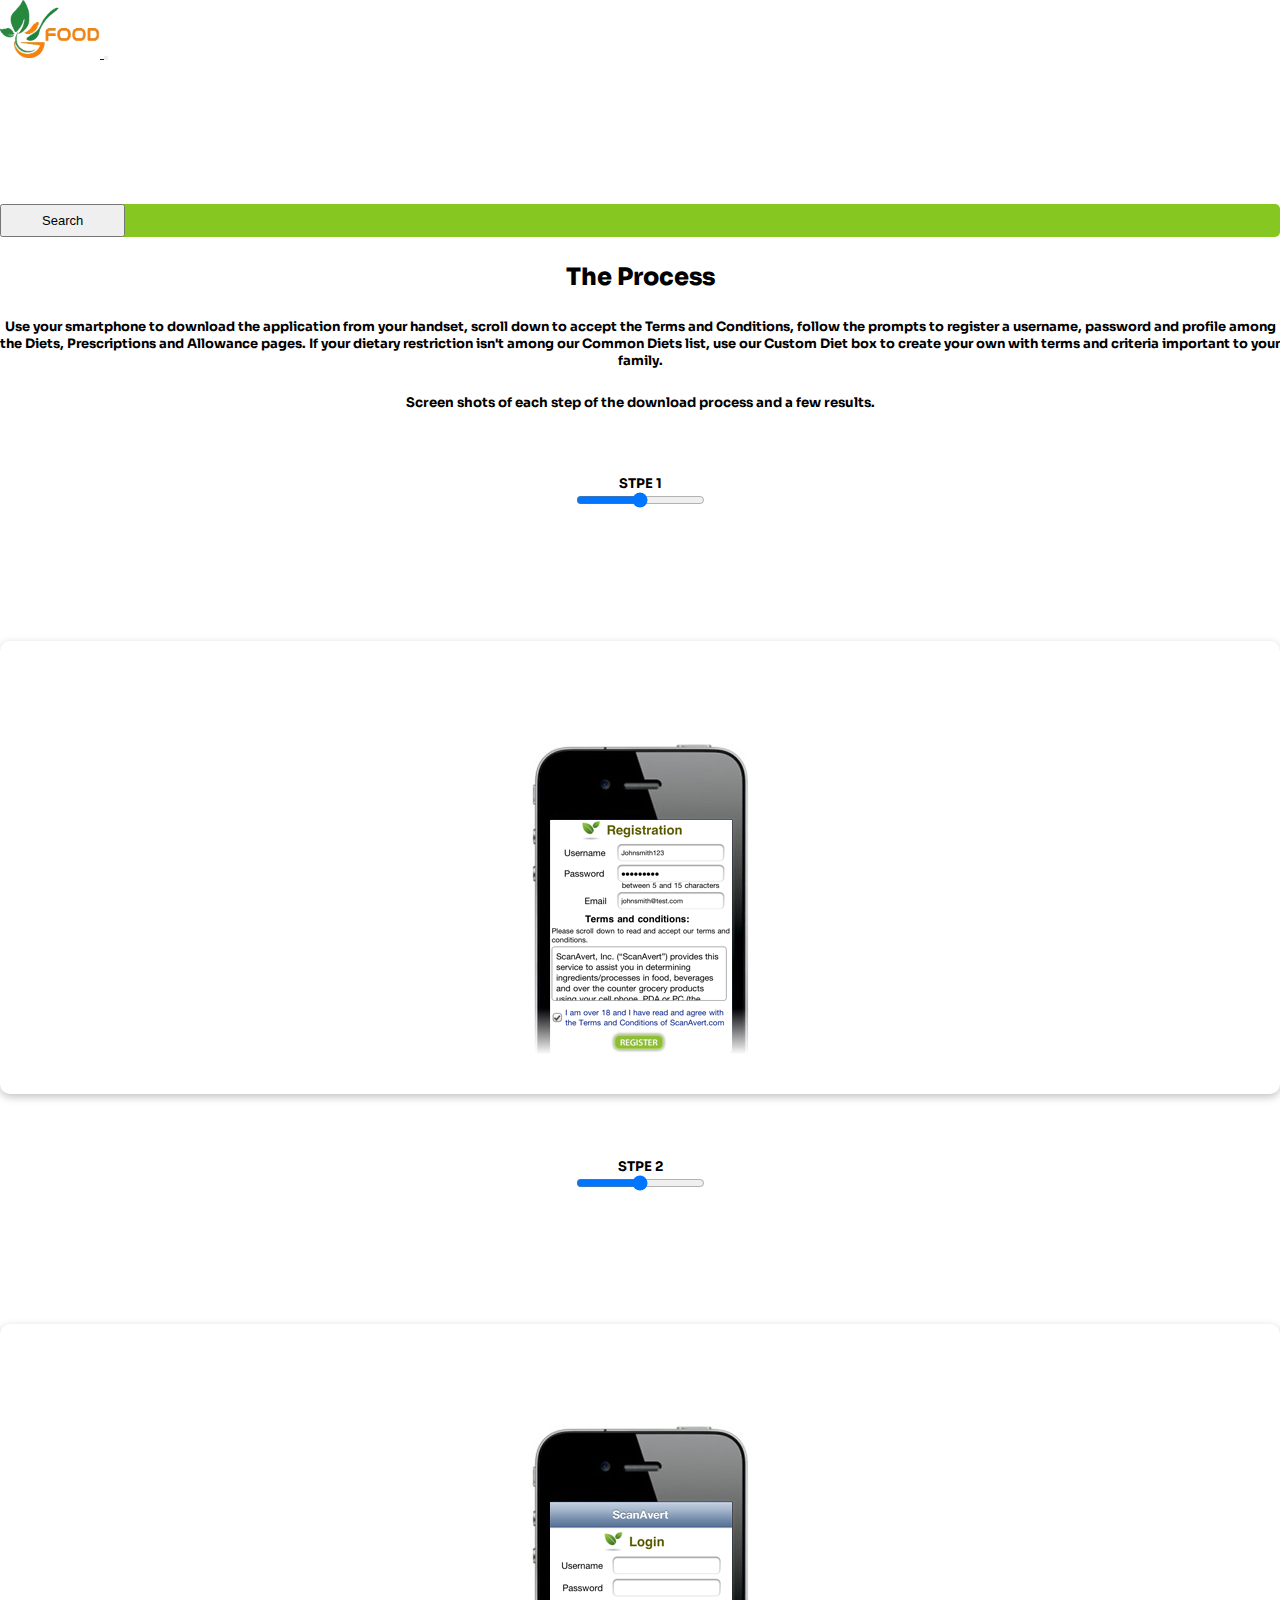
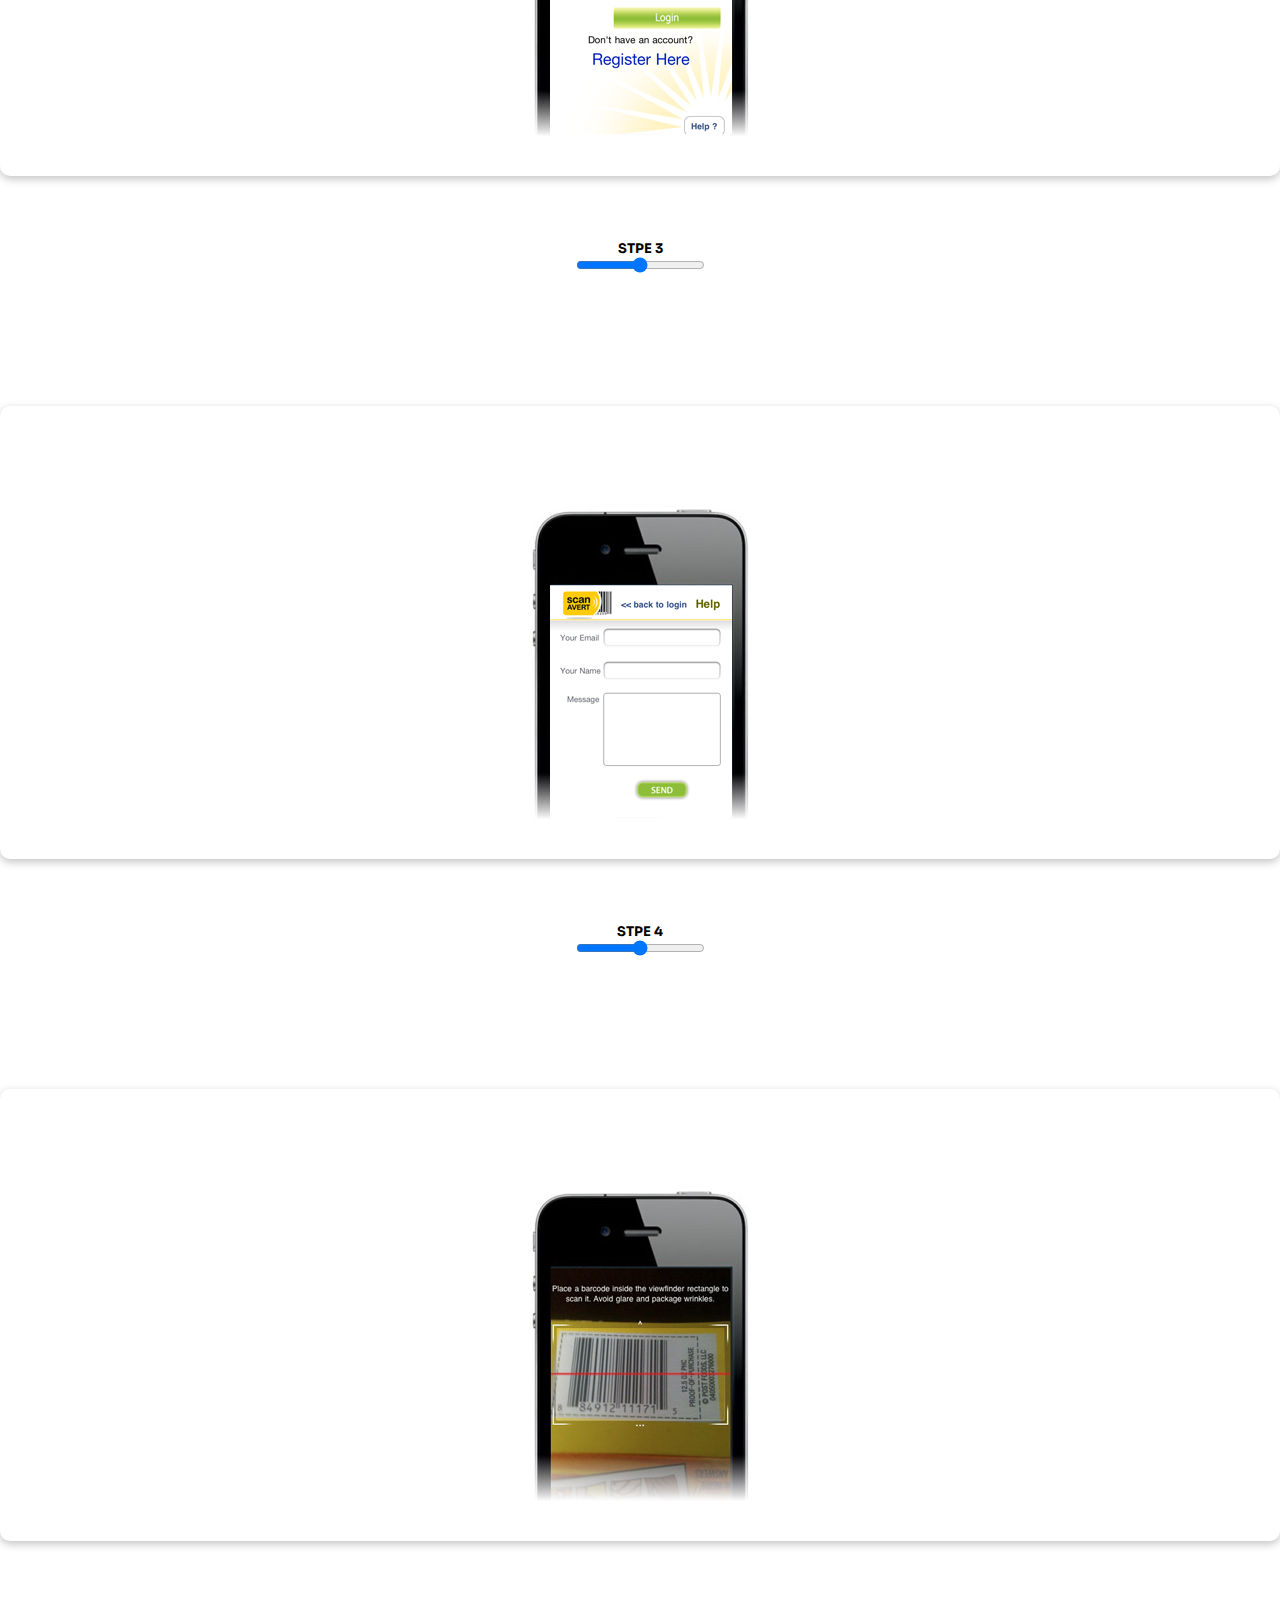
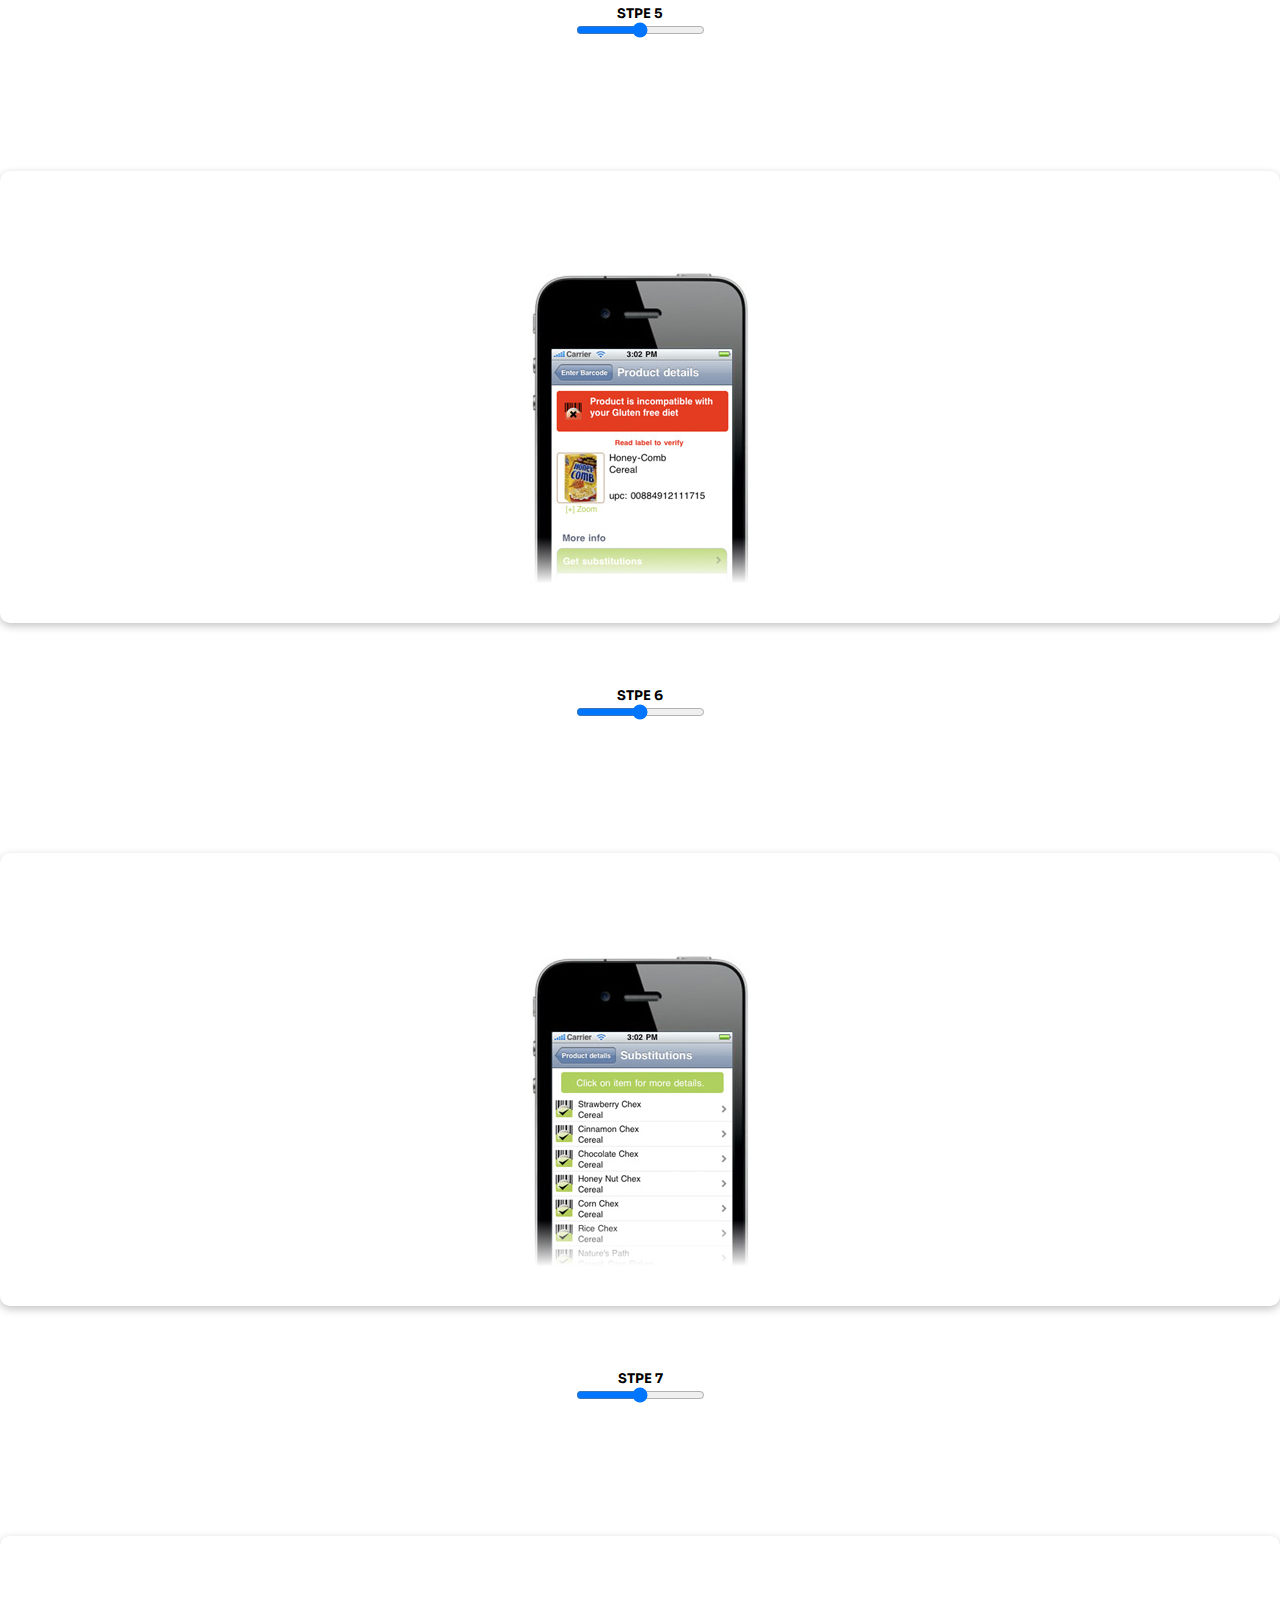
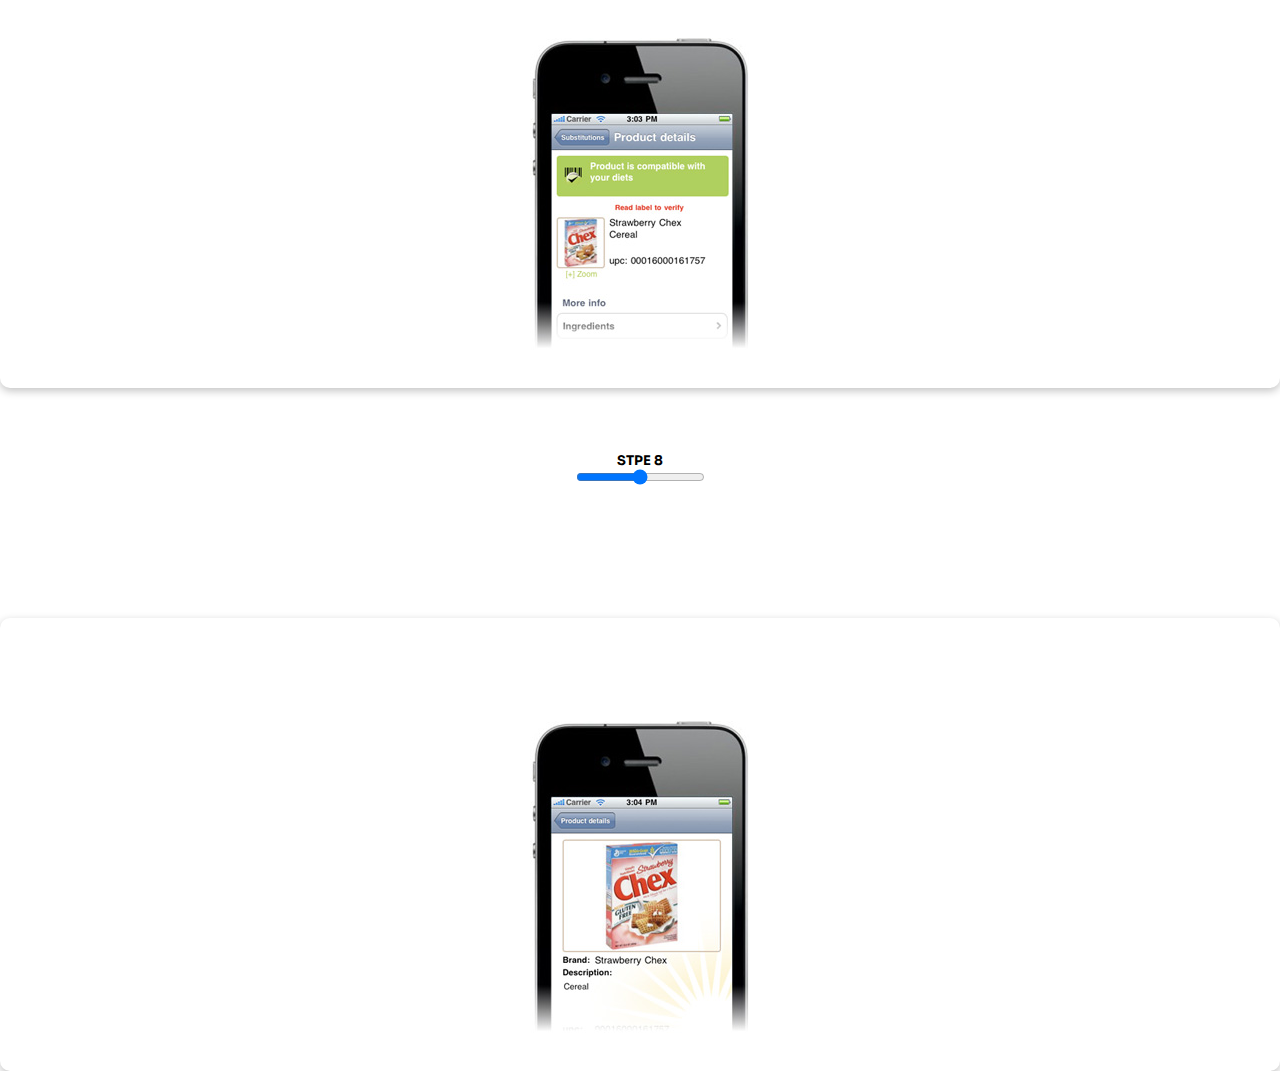
<file: process.html>
<!DOCTYPE html>
<html lang="en">
<head>
    <meta charset="UTF-8">
    <meta name="viewport" content="width=device-width, initial-scale=1.0">
    <title>Process</title>
    <link href="https://cdn.jsdelivr.net/npm/bootstrap@5.0.2/dist/css/bootstrap.min.css" rel="stylesheet" integrity="sha384-EVSTQN3/azprG1Anm3QDgpJLIm9Nao0Yz1ztcQTwFspd3yD65VohhpuuCOmLASjC" crossorigin="anonymous">
    <link rel="stylesheet" href="assect/css/all.min.css">
    <link rel="stylesheet" href="assect/css/process.css">
    <link rel="stylesheet" href="assect/css/style.css">
</head>
</head>
<body>
    
    <nav class="navbar navbar-expand-lg navbar-light">
        <div class="container">
          <a class="navbar-brand" href="#">
            <img src="assect/img/logo.jpg" alt="" width="100px">
          </a>
          <button class="navbar-toggler" type="button" data-bs-toggle="collapse" data-bs-target="#navbarSupportedContent" aria-controls="navbarSupportedContent" aria-expanded="false" aria-label="Toggle navigation">
            <span class="navbar-toggler-icon">
               
            </span>
          </button>
          <div class="collapse navbar-collapse" id="navbarSupportedContent">
            <ul class="navbar-nav ms-auto m mb-2 mb-lg-0">
              <li class="nav-item">
                <a class="nav-link home" aria-current="page" href="index.html">Home</a>
              </li>
              <li class="nav-item">
                <a class="nav-link" aria-current="page" href="about.html">About Us</a>
              </li>
              <li class="nav-item">
                <a class="nav-link" aria-current="page" href="press.html">Press</a>
              </li>
              <li class="nav-item">
                <a class="nav-link" aria-current="page" href="Process.html">The Process</a>
              </li>
              <li class="nav-item">
                <a class="nav-link" aria-current="page" href="privacy.html">Privacy</a>
              </li>
              <li class="nav-item">
                <a class="nav-link" aria-current="page" href="Testimonials.html">Testimonials</a>
              </li>
              <li class="nav-item">
                <a class="nav-link" aria-current="page" href="contact.html">Contact</a>
              </li>
              <div class="button-area">
                <button class="btn button-area1" type="submit">Search</button>
              </div>
          </div>
        </div>
      </nav>

      <section>
        <div class="process-header">
           <div class="container">
            <div class="process-info">
              <h2 class="The">
                The Process
              </h2>
                <h6 class="process-text">
                 Use your smartphone to download the application from your handset, scroll down to accept the Terms and Conditions, follow the prompts to register a username, password and profile among the Diets, Prescriptions and Allowance pages. If your dietary restriction isn't among our Common Diets list, use our Custom Diet box to create your own with terms and criteria important to your family.
                </h6>
                <h5 class="Screen">
                    Screen shots of each step of the download process and a few results.
                </h5>
             </div>
            <div class="row">
                <div class="col-lg-3 col-md-6 col-ms-6">
                  <div class="stpe">
                    <h5>
                      STPE 1
                    </h5>
                    <input type="range">
                  </div>
                    <div class="process-img">
                        <img src="assect/img/screen1.jpg" alt="" class="img-process">
                    </div>
                </div>
                <div class="col-lg-3 col-md-6 col-ms-6">
                  <div class="stpe">
                    <h5>
                      STPE 2
                    </h5>
                    <input type="range">
                  </div>
                    <div class="process-img">
                        <img src="assect/img/screen2.png" alt=""class="img-process">
                    </div>
                </div>
                <div class="col-lg-3 col-md-6 col-ms-6">
                  <div class="stpe">
                    <h5>
                      STPE 3
                    </h5>
                    <input type="range">
                  </div>
                    <div class="process-img">
                        <img src="assect/img/screen3.png" alt=""class="img-process">
                    </div>
                </div>
                <div class="col-lg-3 col-md-6 col-ms-6">
                  <div class="stpe">
                    <h5>
                      STPE 4
                    </h5>
                    <input type="range">
                  </div>
                    <div class="process-img">
                        <img src="assect/img/screen4.jpg" alt="" class="img-process">
                    </div>
                </div>
            </div>
          
            <div class="row">
                <div class="col-lg-3 col-md-6 col-ms-6">
                  <div class="stpe">
                    <h5>
                      STPE 5
                    </h5>
                    <input type="range">
                  </div>
                    <div class="process-img">
                        <img src="assect/img/screen5.jpg" alt=""class="img-process">
                    </div>
                </div>
                <div class="col-lg-3 col-md-6 col-ms-6">
                  <div class="stpe">
                    <h5>
                      STPE 6
                    </h5>
                    <input type="range">
                  </div>
                    <div class="process-img">
                        <img src="assect/img/screen6.jpg" alt=""class="img-process">
                    </div>
                </div>
                <div class="col-lg-3 col-md-6 col-ms-6">
                  <div class="stpe">
                    <h5>
                      STPE 7
                    </h5>
                    <input type="range">
                  </div>
                    <div class="process-img">
                        <img src="assect/img/screen7.jpg" alt=""class="img-process">
                    </div>
                </div>
                <div class="col-lg-3 col-md-6 col-ms-6">
                  <div class="stpe">
                    <h5>
                      STPE 8
                    </h5>
                    <input type="range">
                  </div>
                    <div class="process-img">
                        <img src="assect/img/screnn8.jpg" alt=""class="img-process">
                    </div>
                </div>
            </div>
           </div>

        </div>
      </section>







    <script src="https://cdn.jsdelivr.net/npm/@popperjs/core@2.9.2/dist/umd/popper.min.js" integrity="sha384-IQsoLXl5PILFhosVNubq5LC7Qb9DXgDA9i+tQ8Zj3iwWAwPtgFTxbJ8NT4GN1R8p" crossorigin="anonymous"></script>
    <script src="https://cdn.jsdelivr.net/npm/bootstrap@5.0.2/dist/js/bootstrap.min.js" integrity="sha384-cVKIPhGWiC2Al4u+LWgxfKTRIcfu0JTxR+EQDz/bgldoEyl4H0zUF0QKbrJ0EcQF" crossorigin="anonymous"></script>
</body>
</body>
</html>
</file>
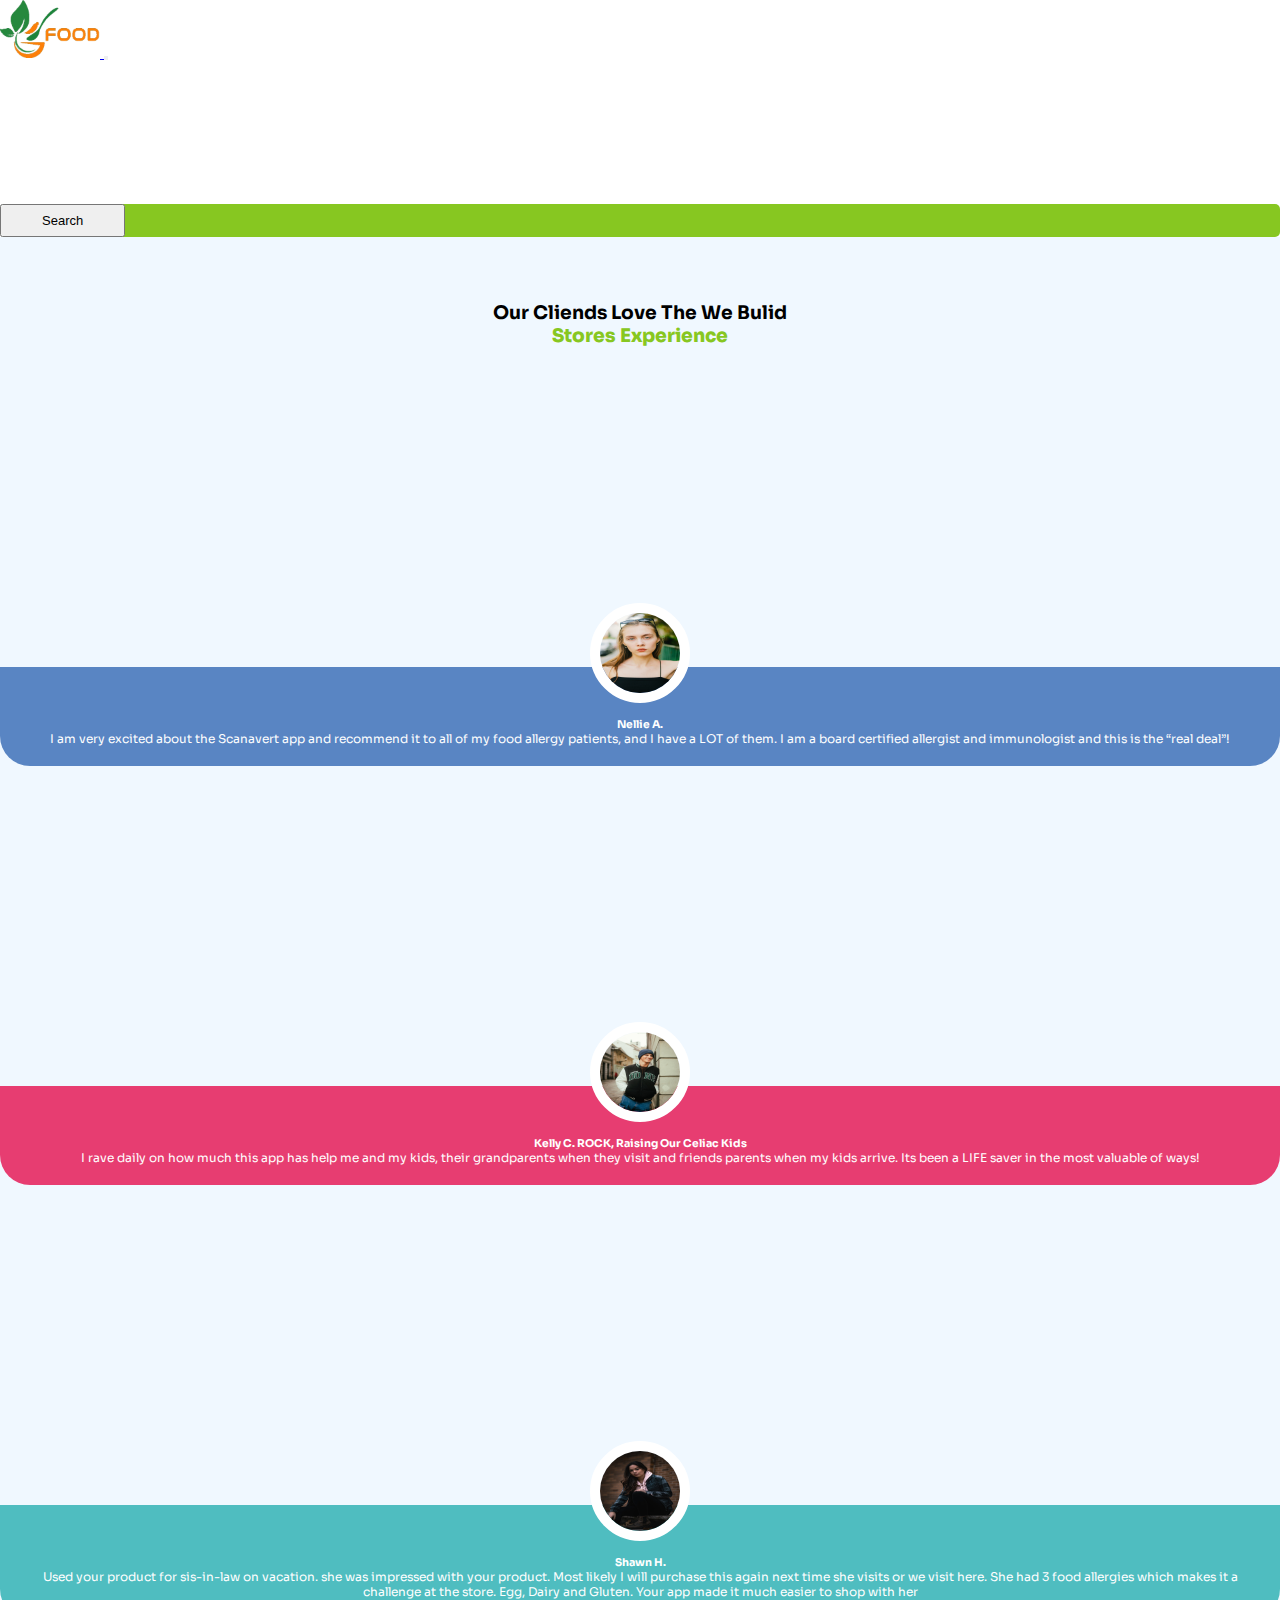
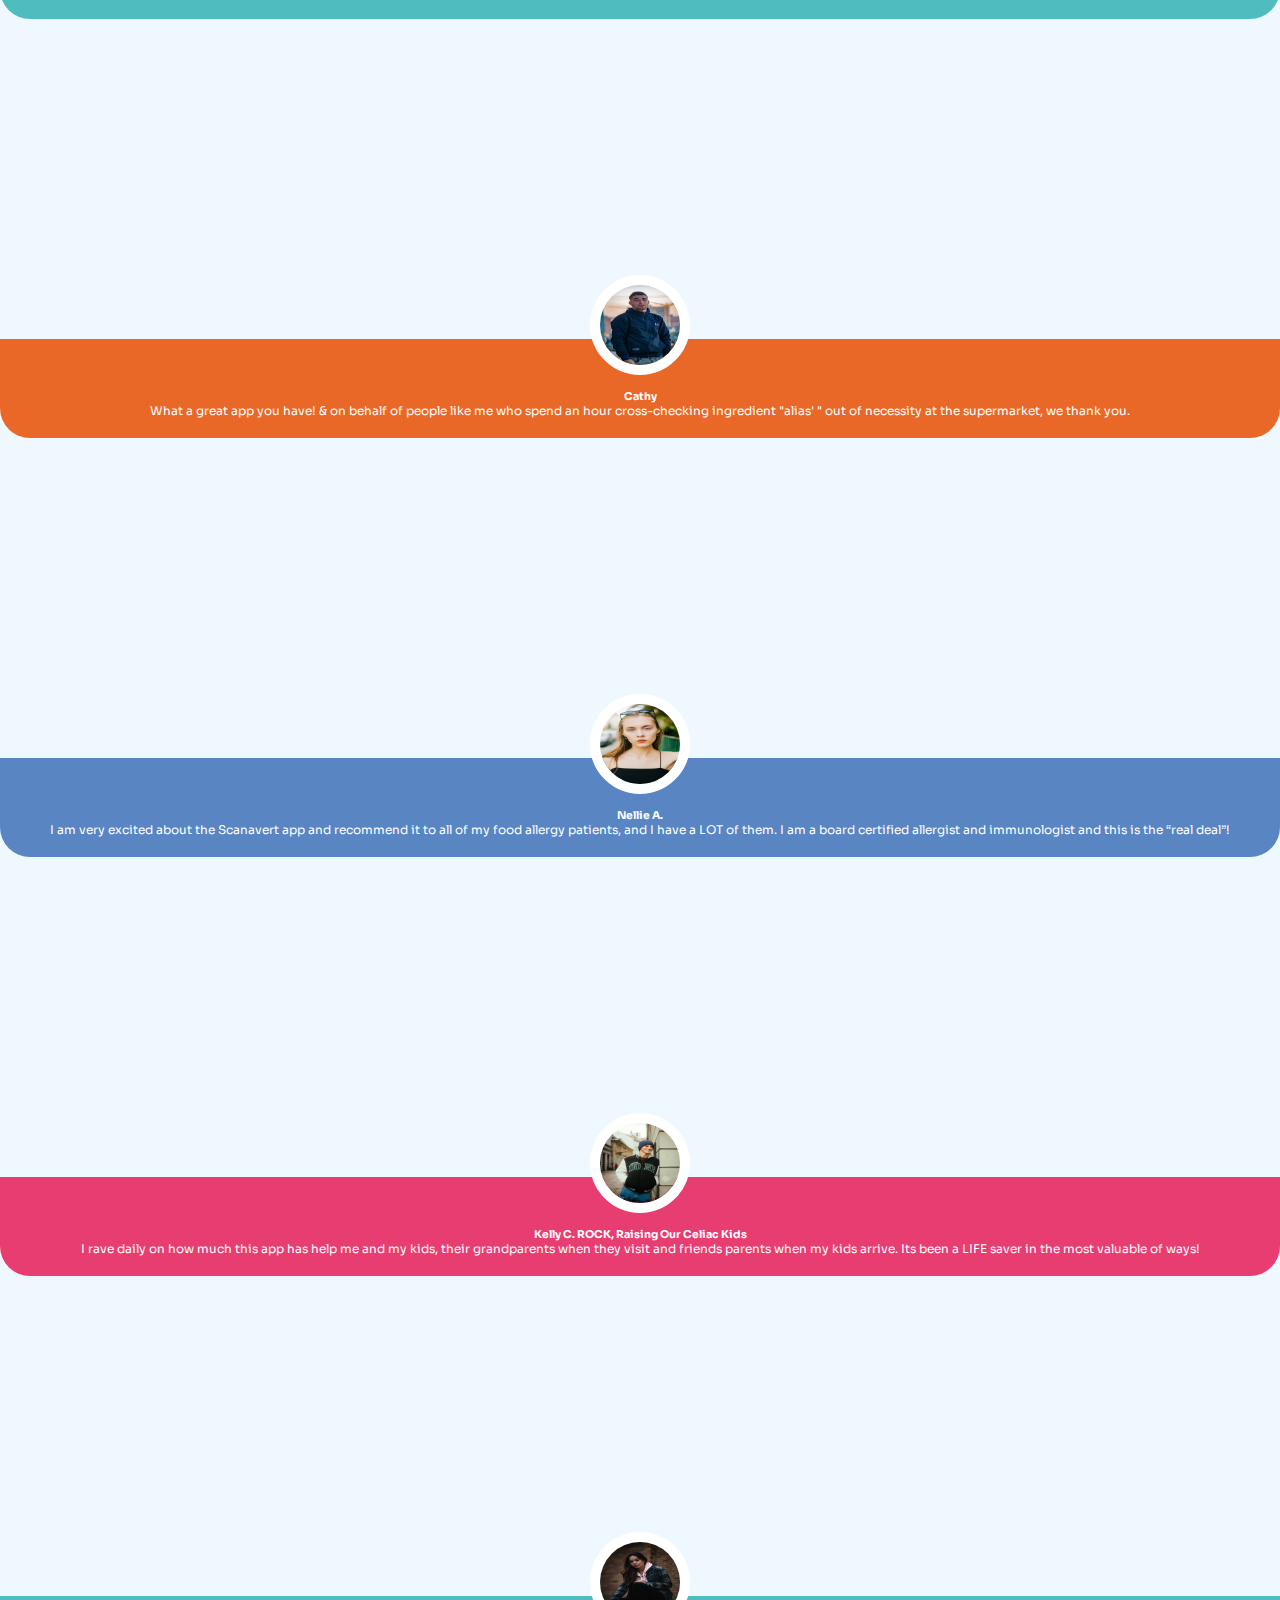
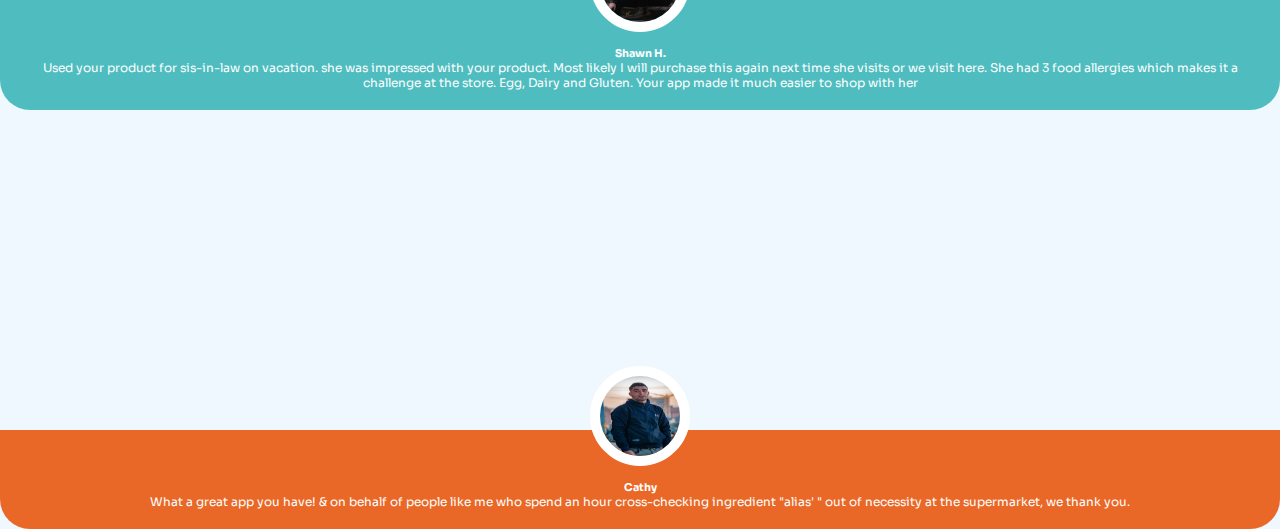
<file: Testimonials.html>
<!DOCTYPE html>
<html lang="en">
<head>
    <meta charset="UTF-8">
    <meta name="viewport" content="width=device-width, initial-scale=1.0">
    <title>Testimonials</title>
    <link href="https://cdn.jsdelivr.net/npm/bootstrap@5.0.2/dist/css/bootstrap.min.css" rel="stylesheet" integrity="sha384-EVSTQN3/azprG1Anm3QDgpJLIm9Nao0Yz1ztcQTwFspd3yD65VohhpuuCOmLASjC" crossorigin="anonymous">
    <link rel="stylesheet" href="assect/css/all.min.css">
    <link rel="stylesheet" href="assect/css/style.css">
    <link rel="stylesheet" href="assect/css/Testimonials.css">
</head>
<body>
    <nav class="navbar navbar-expand-lg navbar-light">
        <div class="container">
          <a class="navbar-brand" href="#">
            <img src="assect/img/logo.jpg" alt="" width="100px">
          </a>
          <button class="navbar-toggler" type="button" data-bs-toggle="collapse" data-bs-target="#navbarSupportedContent" aria-controls="navbarSupportedContent" aria-expanded="false" aria-label="Toggle navigation">
            <span class="navbar-toggler-icon">
               
            </span>
          </button>
          <div class="collapse navbar-collapse" id="navbarSupportedContent">
            <ul class="navbar-nav ms-auto m mb-2 mb-lg-0">
              <li class="nav-item">
                <a class="nav-link home" aria-current="page" href="index.html">Home</a>
              </li>
              <li class="nav-item">
                <a class="nav-link" aria-current="page" href="about.html">About Us</a>
              </li>
              <li class="nav-item">
                <a class="nav-link" aria-current="page" href="press.html">Press</a>
              </li>
              <li class="nav-item">
                <a class="nav-link" aria-current="page" href="Process.html">The Process</a>
              </li>
              <li class="nav-item">
                <a class="nav-link" aria-current="page" href="privacy.html">Privacy</a>
              </li>
              <li class="nav-item">
                <a class="nav-link" aria-current="page" href="Testimonials.html">Testimonials</a>
              </li>
              <li class="nav-item">
                <a class="nav-link" aria-current="page" href="contact.html">Contact</a>
              </li>
              <div class="button-area">
                <button class="btn button-area1" type="submit">Search</button>
              </div>
          </div>
        </div>
      </nav>


      <section>
         <div class="Testimonials-header">
          <div class="container">
            <div class="Testimonials-text">
              <h3 class="Testimonials-area">
                 Our Cliends Love The We Bulid<br><span class="Stores">
                  Stores Experience
                 </span>
              </h3>
            </div>
            <div class="row">
              <div class="col-md-3">
                <div class="box">
                  <div class="img-cliends">
                    <img src="assect/img/cliends.jpg" alt=""class="cliends">
                  </div>
                  <div class="text-cliends">
                    <h6>
                      Nellie A.
                    </h6>
                    <p class="cliends-say">
                      I am very excited about the Scanavert app and recommend it to all of my food allergy patients, and I have a LOT of them. I am a board certified allergist and immunologist and this is the “real deal”!
                    </p>

                  </div> 
                </div>
              </div>
              <div class="col-md-3">
                <div class="box1">
                  <div class="img-cliends">
                    <img src="assect/img/cliends1.jpg" alt=""class="cliends">
                  </div>
                  <div class="text-cliends">
                    <h6>
                      Kelly C. ROCK, Raising Our Celiac Kids
                    </h6>
                    <p class="cliends-say">
                      I rave daily on how much this app has help me and my kids, their grandparents when they visit and friends parents when my kids arrive. Its been a LIFE saver in the most valuable of ways!
                    </p>

                  </div> 
                </div>
              </div>
              <div class="col-md-3">
                <div class="box2">
                  <div class="img-cliends">
                    <img src="assect/img/cliend3.jpg" alt=""class="cliends">
                  </div>
                  <div class="text-cliends">
                    <h6>
                      Shawn H.
                    </h6>
                    <p class="cliends-say">
                      Used your product for sis-in-law on vacation. she was impressed with your product. Most likely I will purchase this again next time she visits or we visit here. She had 3 food allergies which makes it a challenge at the store. Egg, Dairy and Gluten. Your app made it much easier to shop with her
                    </p>

                  </div> 
                </div>
              </div>
              <div class="col-md-3">
                <div class="box3">
                  <div class="img-cliends">
                    <img src="assect/img/cliends4.jpg" alt=""class="cliends">
                  </div>
                  <div class="text-cliends">
                    <h6>
                      Cathy
                    </h6>
                    <p class="cliends-say">
                      What a great app you have! & on behalf of people like me who spend an hour cross-checking ingredient "alias' " out of necessity at the supermarket, we thank you.
                    </p>

                  </div>  
                </div>
              </div>
            </div>
            <div class="row">
              <div class="col-md-3">
                <div class="box">
                  <div class="img-cliends">
                    <img src="assect/img/cliends.jpg" alt=""class="cliends">
                  </div>
                  <div class="text-cliends">
                    <h6>
                      Nellie A.
                    </h6>
                    <p class="cliends-say">
                      I am very excited about the Scanavert app and recommend it to all of my food allergy patients, and I have a LOT of them. I am a board certified allergist and immunologist and this is the “real deal”!
                    </p>

                  </div> 
                </div>
              </div>
              <div class="col-md-3">
                <div class="box1">
                  <div class="img-cliends">
                    <img src="assect/img/cliends1.jpg" alt=""class="cliends">
                  </div>
                  <div class="text-cliends">
                    <h6>
                      Kelly C. ROCK, Raising Our Celiac Kids
                    </h6>
                    <p class="cliends-say">
                      I rave daily on how much this app has help me and my kids, their grandparents when they visit and friends parents when my kids arrive. Its been a LIFE saver in the most valuable of ways!
                    </p>

                  </div> 
                </div>
              </div>
              <div class="col-md-3">
                <div class="box2">
                  <div class="img-cliends">
                    <img src="assect/img/cliend3.jpg" alt=""class="cliends">
                  </div>
                  <div class="text-cliends">
                    <h6>
                      Shawn H.
                    </h6>
                    <p class="cliends-say">
                      Used your product for sis-in-law on vacation. she was impressed with your product. Most likely I will purchase this again next time she visits or we visit here. She had 3 food allergies which makes it a challenge at the store. Egg, Dairy and Gluten. Your app made it much easier to shop with her
                    </p>

                  </div> 
                </div>
              </div>
              <div class="col-md-3">
                <div class="box3">
                  <div class="img-cliends">
                    <img src="assect/img/cliends4.jpg" alt=""class="cliends">
                  </div>
                  <div class="text-cliends">
                    <h6>
                      Cathy
                    </h6>
                    <p class="cliends-say">
                      What a great app you have! & on behalf of people like me who spend an hour cross-checking ingredient "alias' " out of necessity at the supermarket, we thank you.
                    </p>

                  </div>  
                </div>
              </div>
            </div>
          </div>

         </div>
      </section>

      <script src="https://cdn.jsdelivr.net/npm/@popperjs/core@2.9.2/dist/umd/popper.min.js" integrity="sha384-IQsoLXl5PILFhosVNubq5LC7Qb9DXgDA9i+tQ8Zj3iwWAwPtgFTxbJ8NT4GN1R8p" crossorigin="anonymous"></script>
      <script src="https://cdn.jsdelivr.net/npm/bootstrap@5.0.2/dist/js/bootstrap.min.js" integrity="sha384-cVKIPhGWiC2Al4u+LWgxfKTRIcfu0JTxR+EQDz/bgldoEyl4H0zUF0QKbrJ0EcQF" crossorigin="anonymous"></script>
</body>
</html>
</file>
<file: assect/css/style.css>
@import url('https://fonts.googleapis.com/css2?family=Courgette&family=Kalam:wght@300;400;700&family=Sora:wght@100..800&display=swap');

@import url('https://fonts.googleapis.com/css2?family=Courgette&family=Kalam:wght@300;400;700&display=swap');


*{
    margin: 0;
    padding: 0;
    box-sizing: border-box;
}
body{
    font-family: "Sora", sans-serif;
}

.navbar-expand-lg .navbar-nav .nav-link {
    padding: 0 15px;
    color: #4b4b4b;
    margin-left: -10% !important;
}

.back{
    background-image: url(../img/back1.jpg);
    background-position: center;
    background-repeat: no-repeat;
    background-size: cover;
    height: 100dvh;
}
.home{
    color:#87C721 !important;
    font-weight: 600;
}
.home:hover{
    color: #000 !important;
    transition: .9s;
    text-decoration: underline;
}
.button-area{
  background-color: #87C721;
  border-radius: 5px;
  margin-top: -6px;
}
.button-area1{
  padding: 7px 40px;
  font-size: small;
}
.button-area1:hover{
    background-color: #fff;
    border:  1px solid #000;
    transition: .9s;
}

.hero_bg{
    background-image: url(../img/back1.jpg);
    background-position: center;
    background-repeat: no-repeat;
    background-size: cover;
    height: 100vh;
    width: 100%;
    display: grid;
    place-items: center;
}

.table{
    position: relative;
    height: 100%;
    width: 100%;
}
.table_cell{
    height: 100%;
    width: 100%;
    margin: auto;
    vertical-align: middle;
}
.hero_content{
    display: grid;
    place-items: center;
}
.Produce{
    margin-top: 15%;
}
.The-Produce{
    color:#58890a;
    font-family: "Courgette", cursive;
    font-weight: 800;
    font-style: normal;
    font-size: 40px;
}
.The-Produce1{
    color:#58890a;
    font-family: "Courgette", cursive;
    font-weight: 800;
    font-style: normal;
    font-size: 40px;
}
.Fash{
    background-color:#87C721;
    padding: 0 10px;
    box-shadow: 1px 1px 1px 1px #a4a3a3;
}
.high{
    background-color:#87C721;
    padding: 0 10px;
    box-shadow: 1px 1px 1px 1px #a4a3a3;
}

.img{
    margin-top: 10%;
    padding: 5%;
    background-color:#D9ECCE;
    border-radius: 10px;
}
.card1{
    margin: 0 auto;
}
.bodar{
    border: 2px solid #fff;
}
.food1{
    margin-top: 10%;
}
.food{
    margin-left: 10%;
    padding: 5%;
}
.img1{
    margin-top: 10%;
    padding: 5%;
    background-color:#FEEDA6;
    border-radius: 10px;
}
.bnt-area{
    margin-top: -20px;
}
.Vegetables-bnt{
    border: 2px solid #fff;
    background-color: #BECA0D;
    font-size: small;
    padding: 8px 20px;
    border-radius: 20px;
    color: #fff;
}
.Vegetables-bnt:hover{
    background-color: #fff;
    transition: .9s;
}
.Vegetables-bnt1{
    border: 2px solid #fff;
    background-color: #F8BD1A;
    font-size: small;
    padding: 8px 20px;
    border-radius: 20px;
    color: #fff;
}
.Vegetables-bnt:hover{
    background-color: #fff;
    transition: .9s;
}
.Vegetables-bnt1:hover{
    background-color: #fff;
    transition: .9s;
}


.back1{
    margin-top: 5%;
    width: 100%;
    height: 430px;
    background-image: url(../img/back.jpg);
    background-position: center;
    background-repeat: no-repeat;
    background-size: cover;
}
.online-shoping{
    text-align: center;
    color: #fff;
}
.online{
    padding-top: 25px;
}
.shoping-info{
    font-size: small;
}
.fruti{
    font-size: small;
    border:  1px solid #fff;
    color: #fff;
    padding: 7px 30px;
}
.fruti:hover{
    color: #000;
    background-color: #fff;
    transition: .9s;
}
.food2 {
    width: 19%;
    margin-top: 5px;
}

.Featured-area {
    margin-top: 7%;
    display: flex;
    align-items: center;
    margin-left: 33%;
    gap: 20px;
}
.dag{
    width: 50px;
    height: 3px;
    background-color: #b5eb5f;   
}

.text-prices {
    display: flex;
    gap: 50px;
    text-align: center;
    justify-content: space-around;
}
.Banana {
    margin-left: 36px;
}
.prices{
  margin-top: 3%;
}
.prices1{
    padding: 10px 30px;
    background-color: #F5F5F8;
}
.fa-cart-shopping{
    color: #87C721;
    font-size: 20px;
}

.off {
    margin-top: 4%;
    background-color: #e6e7e6;
}
.cashews0{
    margin-top: -15%;
}

.Get{
  margin-top: 20%;
}
.Get50{
    color: #2eb540;
}
.get-info{
    font-size: small;
}
.shoping-now{
    margin-top: 5%;
}
.now{
    font-size: small;
    border: 1px solid #fff;
    background-color: #95cb3e;
    color: #fff;
    padding: 8px 22px;
}
.now:hover{
    background-color: #fff;
    transition: .9s;
}
.hight{
    height: 20px;
}

.img-back{
    background-image: url(../img/back.jpg);
}
.about-heard {
    background-color: #F7F2EC;
    height: 500px;
}
.about-bodar{
    padding-top: 5%;
}
.bodar-abut{
    width: 100%;
    height: 100%;
    border-radius: 0px 40px 0px 50px;
    background-color: #fff;
}
.about-img{
    margin: 0 auto;
    margin-top: -10%;
    text-align: center;
}

.about1{
    margin:0 auto;
}
.about-text{
  margin-top: 10%;
}
.About-Us{
    color: #87C721;
}
.abuot-textinfo{
    margin-top: 3%;
    font-size: small;
}
.incon1 {
    display: flex;
    gap: 10px;
   padding: 3px 0;
}
.incon1-text{
    font-size: 13px;
}

.fa-circle-check{
  color: #2eb540;
}
.about-bnt{
    margin-top: 3%;
}
.about-bnt1{
    font-size: small;
    text-transform: uppercase;
    color: #fff;
    background-color:#C27B3B;
    padding: 8px 20px;
    border-radius: 10px 0px 10px 0px;
}
.about-bnt1:hover{
    background-color: #fff;
    border: 1px solid #000;
    transition: .9s;
}
.choose-header {
    text-align: center;
}
.Choose-text{
    font-size: small;
}
.Choose{
  margin-top: 5%;
}
 .fa-cart-plus{
   color: #3EA421;
   font-size: 50px;
   margin-top: 5%;
}
.Product-text{
    margin-top: 10px;
}
.Product-text1{
    font-size: small;
}
.fa-truck{
    font-size: 50px;
    margin-top: 5%;
    color: #C6854D;
}
.fa-cc-visa{
    font-size: 50px;
    margin-top: 5%;
    color: #e67979;
}
.info-header{
    background-color: #F7F2EC;
    text-align: center;
}
.color{
    background-color: #F7F2EC;
    height: 50px;
}
.info-area {
    padding-top: 5%;
}
.nambr{
    margin-top: 5%;
}
.info-incon{
    display: flex;
    gap: 10px;
    margin-left: 20%;
}
.info-incon1{
    background-color: #fff;
    width: 40px;
    height: 40px;
    border-radius: 50%;
    margin-top: 10px;
}
.fa-facebook{
    margin-top: 10px;
    font-size: 20px;
    color: blue;
}
.fa-facebook:hover {
    transform: scale(1.5);
  }
.fa-twitter{
    margin-top: 10px;
    font-size: 20px;
    color: rgb(48, 148, 224);
}
.fa-twitter:hover {
    transform: scale(1.5);
  }
.fa-instagram{
    margin-top: 10px;
    font-size: 20px;
    color: red;
}
.fa-instagram:hover {
    transform: scale(1.5);
  }

.all-info{
    text-align: left;
    margin-left: 20%;
}
.text_info{
    font-size: 14px;
    margin-top: 10px;
}
.text_info1{
    text-align: left;
    margin-left: 20%;
}
.btn-group{
    margin-top: 10%;
    border-radius: 10px 0px 10px 0px;
}
.Email{
    background-color: #fff;
    border-radius: 10px 0px 10px 0px;
    font-size: small;
    padding: 10px 45px;
}
.Email:hover{
    background-color: #41e720;
    color:#fff;
    transition: .9s;
}
.Sign{
    background-color:  #41e720;
    border-radius: 10px 0px 10px 0px;
    font-size: small;
    padding: 10px 15px;
}
.Sign:hover{
    background-color: #fff;
}

.Power2{
    padding: 2%;
}
.Power-header{
    margin-top: 5%;
}






















@media screen and (max-width: 1250px){
    .about-heard {
        background-color: #F7F2EC;
        height: 550px;
    }
}




@media screen and (max-width: 991px){
    .hero_bg{
        background-image: url(../img/about.jpg);
        background-position: center;
        background-repeat: no-repeat;
        background-size: cover;
        height: 100vh;
        width: 100%;
        display: grid;
        place-items: center;
    }
    .Produce{
        text-align: center;
        margin-top: 30%;
        width: 100%;
    }
    .back1{
        width: 100%;
        height: 330px;
      
    }
    .Featured-area {
        margin-top: 10%;
        margin-left: 25%;
        gap: 20px;
    }
    .text-prices {
        gap: 0px;
        margin-left: -27px;
    }
    .Tomot{
        width: 100%;
       }
       .Banana {
        width: 55%;
    }
       .Get{
        margin-top: 8%;
      }
      .fa-cart-shopping {
       margin-left: -30%;
    }

    .about-heard {
        background-color: #F7F2EC;
        height: 500px;
    }
    .about-bodar {
        padding-top: 4%;
    }
    .about-heard {
        background-color: #F7F2EC;
        height: 450px;
    }
    .about1 {
        width: 100%;
        margin-top: 6%;
    }
    .about-text {
        margin-top: 2%;
    }
    .food{
        width: 100%;
    }
   
}
@media screen and (max-width: 768px){
    .navbar-expand-lg .navbar-nav .nav-link {
        margin-left: -0% !important;
    }
    .hero_bg{
        background-image: url(../img/back3.jpg);
        background-position: left;
        background-repeat: no-repeat;
        background-size: cover;
        height: 100vh;
        width: 100%;
        display: grid;
        place-items: center;
    }
    .food1 {
        margin-top: 0%;
        width: 100%;
    }
    .The-Produce{
        font-size: 30px;
        margin-left: -0%;
    }
    .The-Produce1 {
        font-size: 30px;
        margin-left: 0%;
    }
    .button-area{
      margin-top: 10px;
    }
    .back {
        height: 100vh;
    }
    .Produce{
        text-align: center;
        margin-top: 30%;
        width: 100%;
    }
    .img{
        margin-top: 0%;
        padding: 0%;
        
    }
    .back1{
        width: 100%;
        height: 280px;
      
    }
    .Banana {
        width: 100%;
        margin-left: -2px;
    }
    .text-prices {
        gap: 5px;
    }
    .Tomot{
        width: 100%;
       }
       .Get{
        margin-top: 8%;
      }
      .dag {
        width: 50px;
        height: 3px;
        background-color: #b5eb5f;
    }
    .Featured-area {
       text-align: center;
    }
    .about-heard {
        background-color: #F7F2EC;
        height: 700px;
    }
    .about1 {
        width: 100%;
        margin-top: -26%;
    }
    .about-text{
        margin-left: 10px;
    }
    .about-text {
        margin-top: -7%;
    }
    .bodar-abut {
        width: 100%;
        height: 620px;
    }
    .incon1 {
        margin-left: 10px;
    }
    .info-incon {
        margin-left: 32%;
    }
    .all-info {
        margin-left: 22%;
        margin-top: 10px;
    }

    .food{
        width: 100%;
       margin: 0 auto;
    }
    .food1{
        width: 100%;
    }
    .about-bnt1 {
    margin-top: 5%;
    }

}











@media screen and (max-width: 483px){
    .Featured-area {
        text-align: center;
        margin-left: 38px;
        gap: 0px;
        margin-top: 18%;
    }
}
</file>
<file: assect/css/about.css>
*{
    margin: 0;
    padding: 0;
    box-sizing: border-box;
}
.main_div{
    position: relative;
}
.about {
    width: 100%;
    height: 930px;
    background-image: url(../img/about0.jpg);
    background-position: center;
    background-repeat: no-repeat;
    background-size: cover;
    opacity: 0.8;
    background-attachment: fixed;
}
.about_header{
    width: 100%;
    height: 100vh;
    position: absolute;
    top: 0;
    text-align: center;
    color: #fff;
}
.fa-quote-left{
 font-size: 24px;
}
.fa-quote-right{
    font-size: 24px;
   }
.About-text{
    margin-top: 2%;
    font-weight: 800;
    color: #fff;
}
.About-info{
    font-size: 14px;
    color: #fff;
    text-align: left;
    margin-top: 10%;
    margin-left: 20px;
}
.incon-box{
    border: 1px solid#fff;
    text-align: left;
    margin-left: 20px;
    padding: 30px;
    border-radius: 10px;
    box-shadow: 1px 0px 1px 1px;
    background-color: #fff;
    background-color: rgba(146, 140, 140, 0.2);
    backdrop-filter: blur(5px);
}
.incon1-text{
  color: #fff;
}
.more_bnt{
   margin-top: 5%;
}
.more{
    font-size:13px !important;
    background-color: #f6f8f2 !important;
    padding: 8px 30px !important;
    border-radius: 1px 7px 1px 7px !important;
}
.about2 {
    width: 400px;
    height: 500px;
    border-radius: 10px;
    border: 1px solid #fff;
    margin-left: -10%;
    margin-top: 34%;
}
.img-about{
    position: relative;
}
.img-about1{
    position: absolute;
    margin-top: -15%;
}
.about3 {
    width: 35%;
    margin-left: 33%;
    border-radius: 2px 20px 2px 20px;
    border: 5px solid#fff;
}
.more:hover{
 background-color: black !important;
 color: #fff !important;
 transition: .9s !important;
 border: 1px solid #fff;
}



@media screen and (max-width: 991px){
    .about {
        width: 100%;
        height: 579px;
    }
    .about {
        width: 100%;
        height: 1500px;
    }
    .display{
        display: inline-block;
    }
    .col-md-6{
       width: 100%;
    }
}



@media screen and (max-width: 768px){
    .about {
        width: 100%;
        height: 1040px;
    }
    .incon-box {
       width: 100%;
       margin: 0 auto;
    }
    .about2 {
        width: 100%;
        margin: 0 auto;
        margin-top: 10%;
    }
    .about {
        width: 100%;
        height: 1800px;
    }
    .display{
        display: inline-block;
    }
    .col-md-6{
        width: 100%;
     }
    
     
}
</file>
<file: assect/css/contact.css>
*{
    margin: 0;
    padding: 0;
    box-sizing: border-box;
}
.contact_header{
    background-color: #D8F6F4;
    width: 100%;
}
.contact_text{
    text-align: center;
}
.contact{
    padding-top: 3%;
    font-weight: 700;
}
.contact_info{
    margin-top: 3%;
    background-color: #ffff;
    border-radius: 15px;
    box-shadow: 1px 3px 2px 1px #dad9d9;
    padding: 3%;
}
.box-contact1{
    color: #ffff;
}
.box-contact {
    background-color: #01B8B0;
    padding: 10%;
    height: 400px;
    border-radius: 10px;
    box-shadow: 1px 3px 2px 1px #dad9d9;
}

.info-co{
    font-size: small;
    margin-top: 5%;
}
.namber{
    display: flex;
    gap: 15px;
    margin-top: 8%;
}
.fa-phone{
    font-size: 20px;
}
.fa-envelope{
    font-size: 20px;
}
.fa-location-dot{
    font-size: 20px;
}
.info-incon0{
    display: flex;
    gap: 10px;
    margin-top: 5%;
}
.incon{
  padding-left: 11px;
}
.Send_bnt{
    margin-top: 5%;
}
.Send{
    background-color: #D8F6F4;
    font-size: small;
    padding: 10px 30px;
}
.Send:hover{
    background-color: #01B8B0;
    color: #fff;
    transition: .9s;
}
.container1{
    padding: 25px 40px 10px 40px;
    box-shadow: 0px 0px 10px rgba(0,0,0,0.1);
  }

 
  .container form .form-row{
    display: flex;
    margin: 34px 0;
  }
  form .form-row .input-data{
    width: 100%;
    height: 32px;
    margin: 0 10px;
    position: relative;
  }
  form .form-row .textarea{
    height: 60px;
  }
  .input-data input,
  .textarea textarea{
    display: block;
    width: 100%;
    height: 100%;
    border: none;
    font-size: 17px;
    border-bottom: 2px solid rgba(0,0,0, 0.12);
  }
  .input-data input:focus ~ label, .textarea textarea:focus ~ label,
  .input-data input:valid ~ label, .textarea textarea:valid ~ label{
    transform: translateY(-20px);
    font-size: 14px;
    color: #01B8B0;
  }
  .textarea textarea{
    resize: none;
    padding-top: 10px;
  }
  .input-data label{
    position: absolute;
    pointer-events: none;
    bottom: 10px;
    font-size: 16px;
    transition: all 0.3s ease;
  }
  .textarea label{
    width: 100%;
    bottom: 40px;
    background: #fff;
  }
  .input-data .underline{
    position: absolute;
    bottom: 0;
    height: 2px;
    width: 100%;
  }
  .input-data .underline:before{
    position: absolute;
    content: "";
    height: 2px;
    width: 100%;
    background: #3498db;
    transform: scaleX(0);
    transform-origin: center;
    transition: transform 0.3s ease;
  }
  .input-data input:focus ~ .underline:before,
  .input-data input:valid ~ .underline:before,
  .textarea textarea:focus ~ .underline:before,
  .textarea textarea:valid ~ .underline:before{
    transform: scale(1);
  }
  .submit-btn .input-data{
    overflow: hidden;
    height: 45px!important;
    width: 25%!important;
  }
  .submit-btn .input-data .inner{
    height: 100%;
    width: 300%;
    position: absolute;
    left: -100%;
    background: -webkit-linear-gradient(right, #56d8e4, #9f01ea, #56d8e4, #9f01ea);
    transition: all 0.4s;
  }
  .submit-btn .input-data:hover .inner{
    left: 0;
  }
  .submit-btn .input-data input{
    background: none;
    border: none;
    color: #fff;
    font-size: 17px;
    font-weight: 500;
    text-transform: uppercase;
    letter-spacing: 1px;
    cursor: pointer;
    position: relative;
    z-index: 2;
  }
  @media (max-width: 700px) {
    .container .text{
      font-size: 30px;
    }
    .container form{
      padding: 10px 0 0 0;
    }
    .container form .form-row{
      display: block;
    }
    form .form-row .input-data{
      margin: 35px 0!important;
    }
    .submit-btn .input-data{
      width: 40%!important;
    }
  }
</file>
<file: assect/css/press.css>
*{
    margin: 0;
    padding: 0;
    box-sizing: border-box;
}

.press-area{
    margin: 0 auto;
}
.Data {
    font-weight: 800;
    color: #000;
    margin-top: 40%;
}
.press-img{
    width: 100%;
}
.col-md-2{
    margin-top: 3% !important;
}
.Redio{
    color: #FE8F1C;
}
.box-area{
    margin-top: 5%; 
}
.Written{
    color: #FE8F1C;
}
.press-div{
    margin-top: 10px;
}


@media screen and (max-width: 991px){
    .Data {
        margin-top: 5%;
    }
    .card{
        margin-top: 10px;
    }
}
@media screen and (max-width: 768px){
    .Data {
        margin-top: 5%;
    }
  
}
</file>
<file: assect/css/privacy.css>
*{
    margin: 0;
    padding: 0;
    box-sizing: border-box;
}
.Privacy_bg{
    background-color: #F1F4FD;
    height: 650px;
}
.Privacy-box{
    padding: 20px;
}

.Privacy{
  text-align: center;
  font-weight: 800;
}

.Policy_area{
    margin-left: 10%;
    width: 70%;
    height: 450px;
    background-color:#131339;
    position: relative;
    border-radius: 30%;
    margin-top: 5%;
}
.Policy_text{
    position: absolute;
    background-color: #FAFBFF;
    width: 100%;
    height: 400px;
    margin-left: 20%;
    margin-top: 20%;
    border-radius: 5%;
    padding: 10%;
}
.Policy_text1{
   font-size: small;
}
.Policy_text2{
   font-size: 14px;
}
.Policy_text3{
   font-weight: 700;
}
.Policy_img{
    margin-top: 10%;
}
.Allow {
    background-color: #D5C7EB;
    font-size: small;
    padding: 8px 24px;
    box-shadow: 1px 2px 1px 2px #b2b2d7;
}
.Allow:hover{
    background-color: #131339;
    color: #fff;
    transition: .9s;
    box-shadow: 1px 2px 1px 2px #5353e7;
}


@media screen and (max-width: 991px){
    .Policy_area{
        margin-left: 0%;
        width: 80%;
        height: 380px;
        background-color:#131339;
        position: relative;
        border-radius: 30%;
        margin-top: 5%;
    }
    .Policy_text{
        position: absolute;
        background-color: #FAFBFF;
        width: 350px;
        height: 400px;
        margin-left: 15%;
        margin-top: 15%;
        border-radius: 5%;
        padding: 5%;
    }
    .Policy_img{
       width: 400px;
       margin-top:25%;
      }
}


@media screen and (max-width: 768px){
    .Policy_area{
        margin-left: 0%;
        width: 80%;
        height: 400px;
        background-color:#131339;
        position: relative;
        border-radius: 30%;
        margin-top: 5%;
    }
    .Policy_text{
        position: absolute;
        background-color: #FAFBFF;
        width: 100%;
        height: 380px;
        margin-left: 15%;
        margin-top: 15%;
        border-radius: 5%;
        padding: 5%;
    }
    .Policy_img{
        width: 100%;
        margin-top:5%;
       }
       .Privacy_bg{
        height: 880px;
    }
}
    

@media screen and (max-width: 411px){
    .Policy_img{
        width: 100%;
        margin-top:25%;
       }
}
</file>
<file: assect/css/process.css>
*{
    margin: 0;
    padding: 0;
    box-sizing: border-box;
}
.The{
    font-weight: 800;
}
.process-info{
    text-align: center;
    margin-top: 2%;
}
.process-text{
    font-size: small;
    margin-top: 2%;
}
.Screen{
    margin-top: 2%;
}
.process-img{
    margin-top: 10%;
    border-radius: 10px;
    box-shadow: rgba(0, 0, 0, 0.24) 0px 3px 8px;
    text-align: center;
}
.img-process{
    margin-top: 8%;
}
.stpe{
    text-align: center;
    margin-top: 5%;
}
</file>
<file: assect/css/Testimonials.css>
*{
    margin: 0;
    padding: 0;
    box-sizing: border-box;
}

.Testimonials-header{
    background-color: aliceblue;
}
.Testimonials-text{
   text-align: center;
   padding-top: 5%;
}
.Testimonials-area{
    color: #000;
}
.Stores{
    font-weight: 800;
    color: #87C721;
}
.box{
    height: 70%;
    margin-top: 25%;
    padding: 20px;
    background-color: #5985C3;
    border-radius: 0px 0px 30px 30px ;
}
.box1{
    height: 70%;
    margin-top: 25%;
    padding: 20px;
    background-color: #E73D71;
    border-radius: 0px 0px 30px 30px ;
}
.box2{
    height: 70%;
    margin-top: 25%;
    padding: 20px;
    background-color: #4FBDC0;
    border-radius: 0px 0px 30px 30px ;
}
.box3{
    height: 70%;
    margin-top: 25%;
    padding: 20px;
    background-color:#E96827;
    border-radius: 0px 0px 30px 30px ;
}
.img-cliends{
    text-align: center;
}
.cliends {
    margin-top: -40%;
    width: 100px;
    height: 100px;
    border-radius: 50%;
    border: 10px solid#fff;
}
.text-cliends{
    text-align: center;
     margin-top: 10px;
     color: #fff;
}
.cliends-say{
    font-size: 12px;
}
</file>
